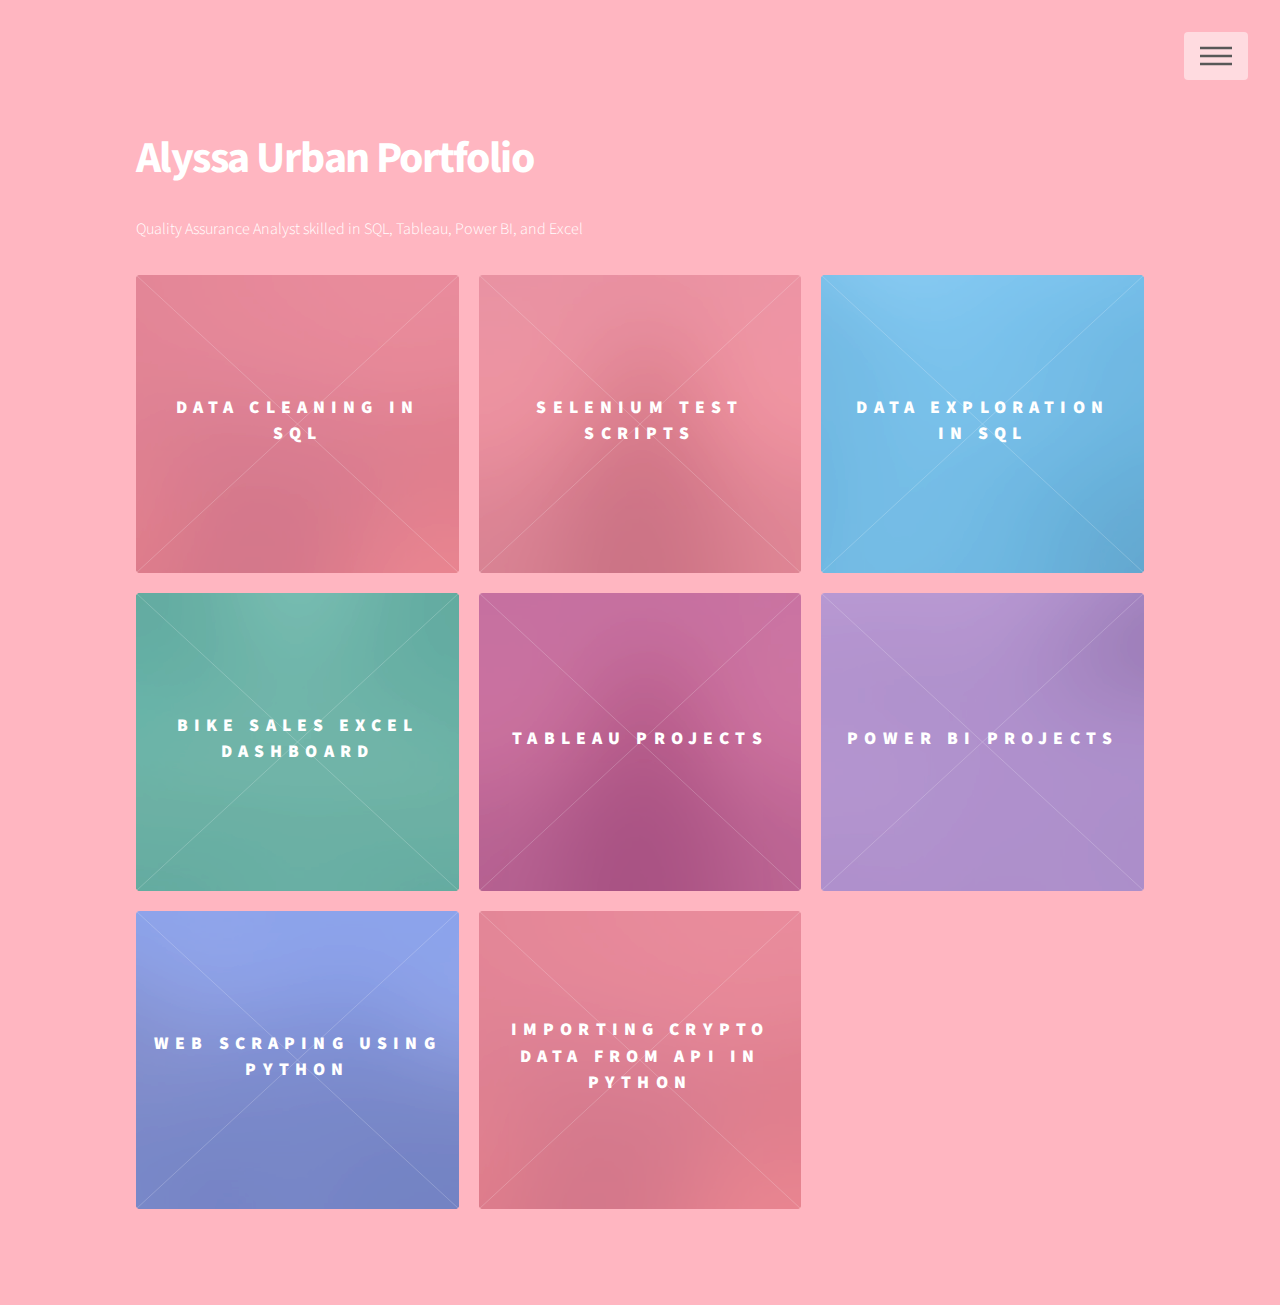
<file: index.html>
<!DOCTYPE HTML>
<!--
	Phantom by HTML5 UP
	html5up.net | @ajlkn
	Free for personal and commercial use under the CCA 3.0 license (html5up.net/license)
-->
<html>
	<head>
		<title>Alyssa Urban Portfolio</title>
		<meta charset="utf-8" />
		<meta name="viewport" content="width=device-width, initial-scale=1, user-scalable=no" />
		<link rel="stylesheet" href="assets/css/main.css" />
		<noscript><link rel="stylesheet" href="assets/css/noscript.css" /></noscript>
	</head>
	<body class="is-preload">
		<!-- Wrapper -->
			<div id="wrapper">

				<!-- Header -->
					<header id="header">
						<div class="inner">

														<!-- Nav -->
								<nav>
									<ul>
										<li><a href="#menu">Menu</a></li>
									</ul>
								</nav>

						</div>
					</header>

				<!-- Menu -->
					<nav id="menu">
						<h2>Contact Information</h2>
						<ul>
							<li><a href="mailto:alyssa.m.urban@gmail.com">Email</a></li>
							<li><a href="https://www.linkedin.com/in/alyssa-urban-4a9424186">Linked In</a></li>
							<li><a href="https://github.com/alyssamurban/PortfolioProjects">GitHub</a></li>
						
						</ul>
					</nav>

				<!-- Main -->
					<div id="main">
						<div class="inner">
							<header>
								<h1>Alyssa Urban Portfolio </h1>
								<p>Quality Assurance Analyst skilled in SQL, Tableau, Power BI, and Excel</p>
								
							</header>
							<section class="tiles">
								<article class="style1">
									<span class="image">
										<img src="images/pic01.jpg" alt="" />
									</span>
									<a href="https://github.com/alyssamurban/PortfolioProjects/blob/b73aefbf54f5224f5cce2f1a71831f5bcf1c9894/Nashville%20Housing%20Data%20Cleaning%20Project.sql">
										<h2>Data Cleaning in SQL</h2>
										<div class="content">
											<p>In this project, I took raw housing data and transformed it in SQL Server to make it easier to analyze and transform.</p>
										</div>
									</a>
								</article>
								<article class="style1">
									<span class="image">
										<img src="images/pic04.jpg" alt="" />
									</span>
									<a href="https://github.com/alyssamurban/PortfolioProjects/blob/main/Selenium%20Test%20Scripts.side">
										<h2>Selenium Test Scripts</h2>
										<div class="content">
											<p>Selenium test scripts I created during continuing education.</p>
										</div>
									</a>
								</article>
								<article class="style2">
									<span class="image">
										<img src="images/pic02.jpg" alt="" />
									</span>
									<a href="https://github.com/alyssamurban/PortfolioProjects/blob/b73aefbf54f5224f5cce2f1a71831f5bcf1c9894/COVID%20Portfolio%20Project.sql">
										<h2>Data Exploration in SQL</h2>
										<div class="content">
											<p>In this project, I used SQL Server to explore recent global COVID-19 data.</p>
										</div>
									</a>
								</article>
								<article class="style3">
									<span class="image">
										<img src="images/pic03.jpg" alt="" />
									</span>
									<a href="https://1drv.ms/x/s!AlvKjTsequ6PhgR9QebpCPfenksT?e=PnR3JG">
										<h2>Bike Sales Excel Dashboard</h2>
										<div class="content">
											<p>For this project, I used global bicycle sales data to create an Excel dashboard.</p>
										</div>
									</a>
								</article>
								<article class="style4">
									<span class="image">
										<img src="images/pic04.jpg" alt="" />
									</span>
									<a href="https://public.tableau.com/app/profile/alyssa.urban">
										<h2>Tableau Projects</h2>
										<div class="content">
											<p>Tableau visualizations I have completed.</p>
										</div>
									</a>
								</article>
									<article class="style5">
									<span class="image">
										<img src="images/pic05.jpg" alt="" />
									</span>
									<a href="https://1drv.ms/f/s!AlvKjTsequ6Phhv1tRngd2QN1vIJ?e=9JTGy3">
										<h2>Power BI Projects</h2>
										<div class="content">
											<p>Power BI Projects</p>
										</div>
									</a>
								</article>
									</article>
								<article class="style6">
									<span class="image">
										<img src="images/pic06.jpg" alt="" />
									</span>
									<a href="https://github.com/alyssamurban/PortfolioProjects/blob/b9e9f73607f4b6028de488e60150308a20e96a12/Scraping%20Data%20from%20a%20Real%20Website%20%2B%20Pandas.ipynb">
										<h2>Web Scraping Using Python</h2>
										<div class="content">
											<p>In this project, I used python to scrape a Wikipedia page for data and created a table.</p>
										</div>
									</a>
								</article>
								<article class="style1">
									<span class="image">
										<img src="images/pic01.jpg" alt="" />
									</span>
									<a href="https://github.com/alyssamurban/PortfolioProjects/blob/896f5f2c4ccd8d07015e0b6713bc2110f319557c/Python%20-%20Importing%20Data%20from%20API.ipynb">
										<h2>Importing Crypto Data from API in Python</h2>
										<div class="content">
											<p>In this project, I used python to import data from an API and then formatted data and created visualizations.</p>
										</div>
									</a>
								</article>
							
				<!-- Footer -->
					<footer>
						<title>Contact Information</title>
						<meta charset="utf-8" />
						<meta name="viewport" content="width=device-width, initial-scale=1, user-scalable=no" />
						<link rel="stylesheet" href="assets/css/main.css" />
						<noscript><link rel="stylesheet" href="assets/css/noscript.css" /></noscript>
							
					</footer>

			

		<!-- Scripts -->
			<script src="assets/js/jquery.min.js"></script>
			<script src="assets/js/browser.min.js"></script>
			<script src="assets/js/breakpoints.min.js"></script>
			<script src="assets/js/util.js"></script>
			<script src="assets/js/main.js"></script>

	</body>
</html>
</file>
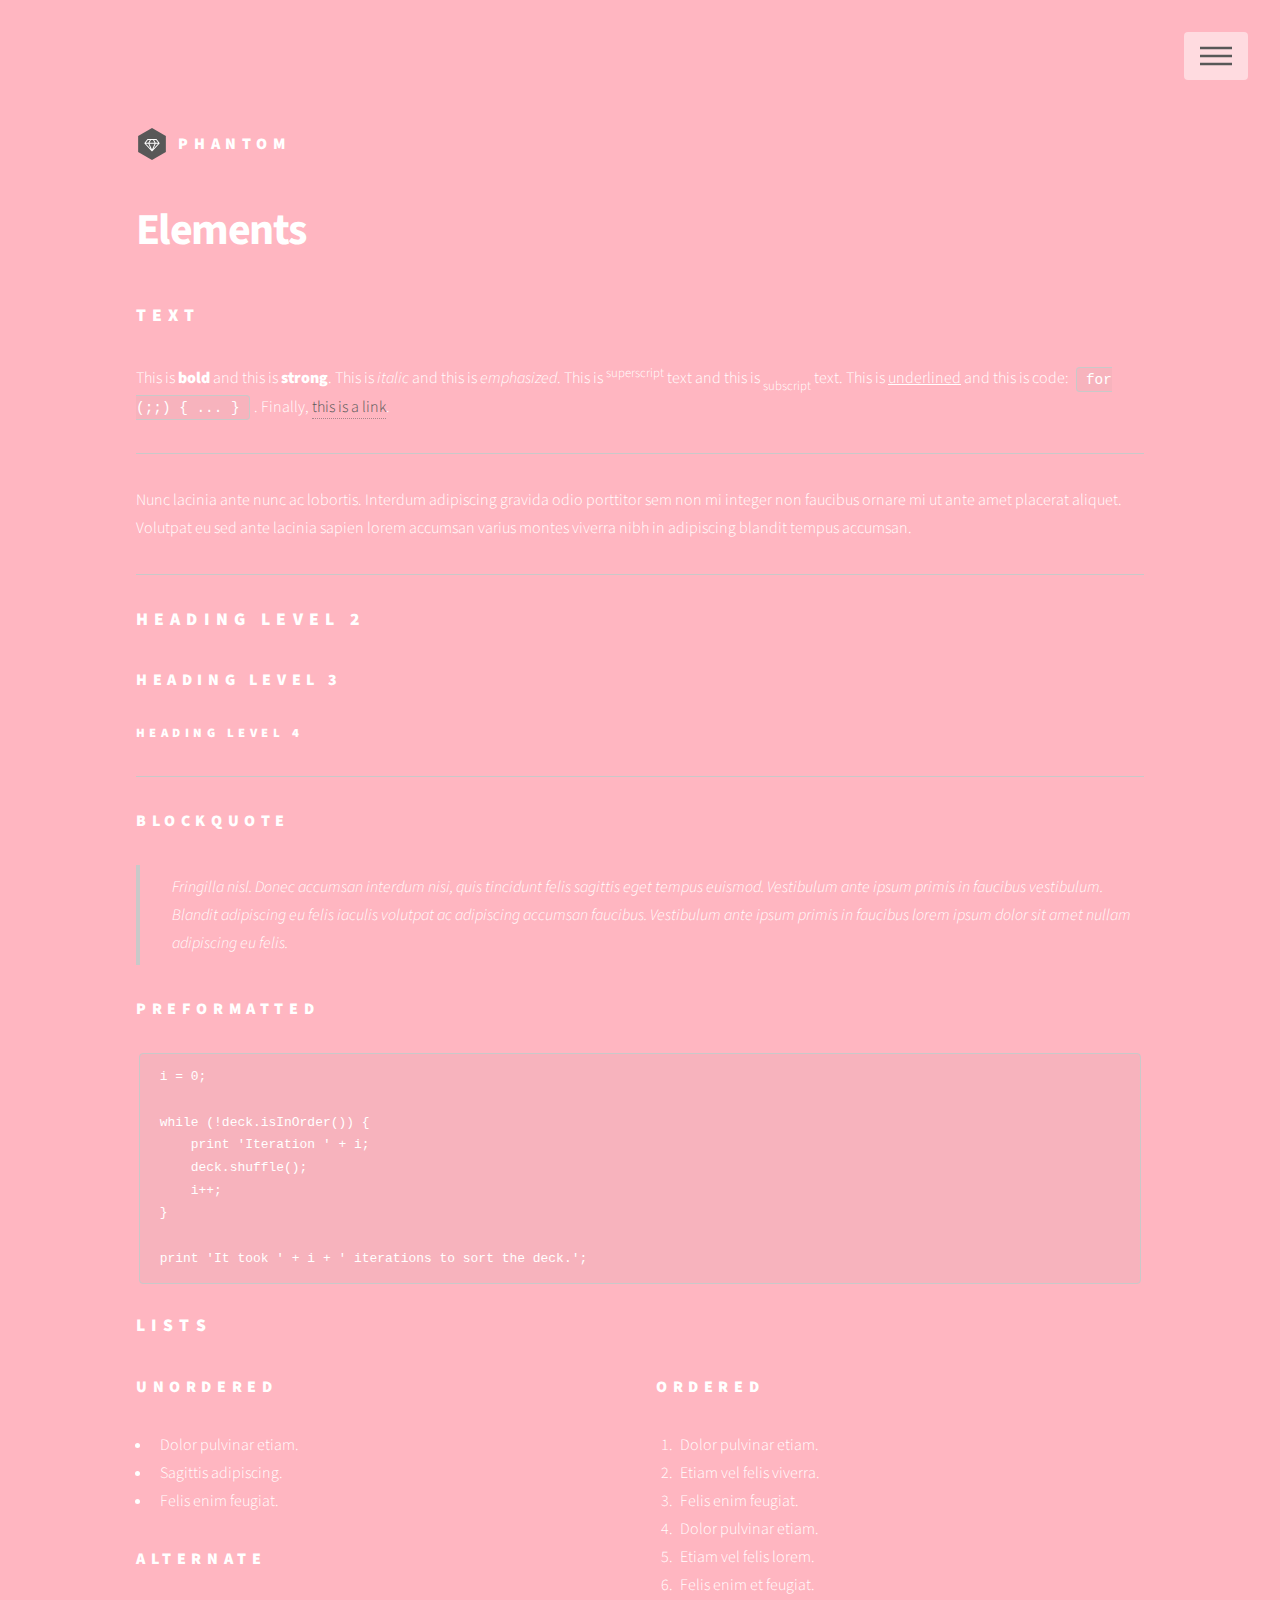
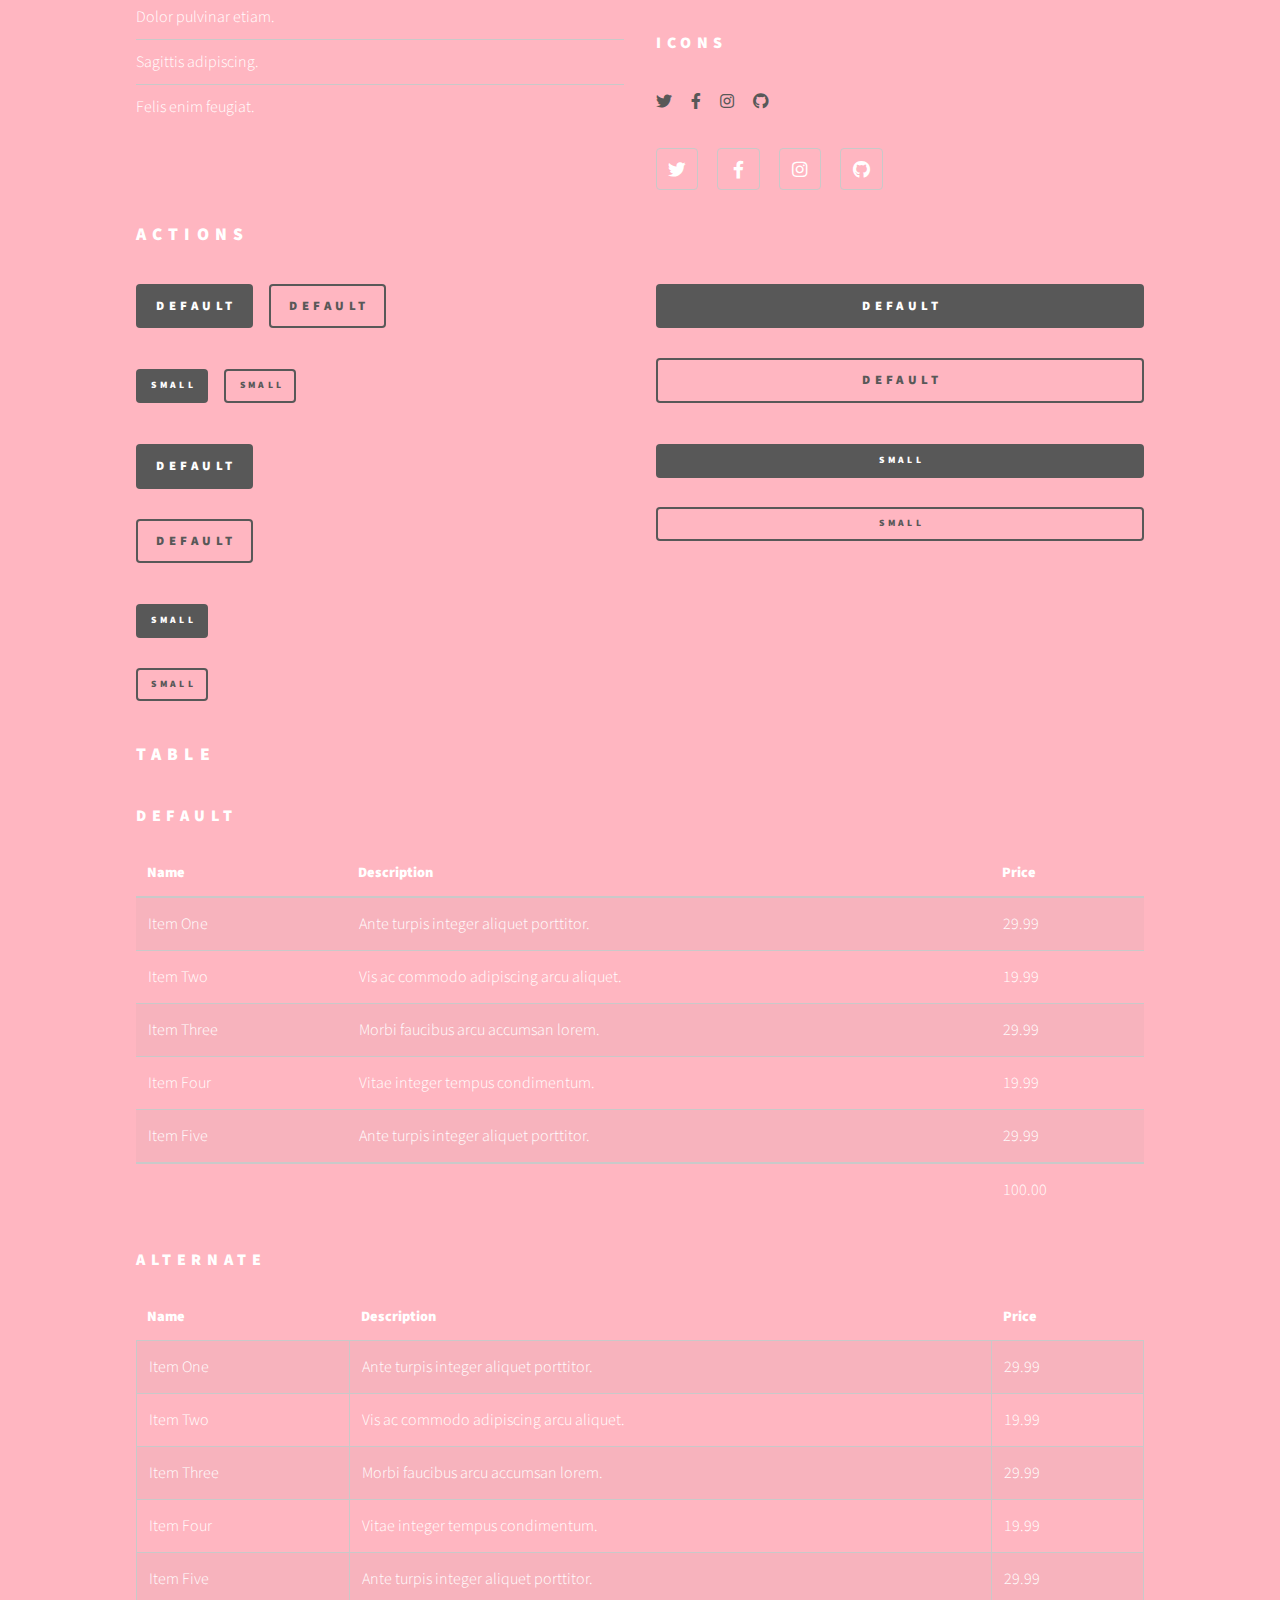
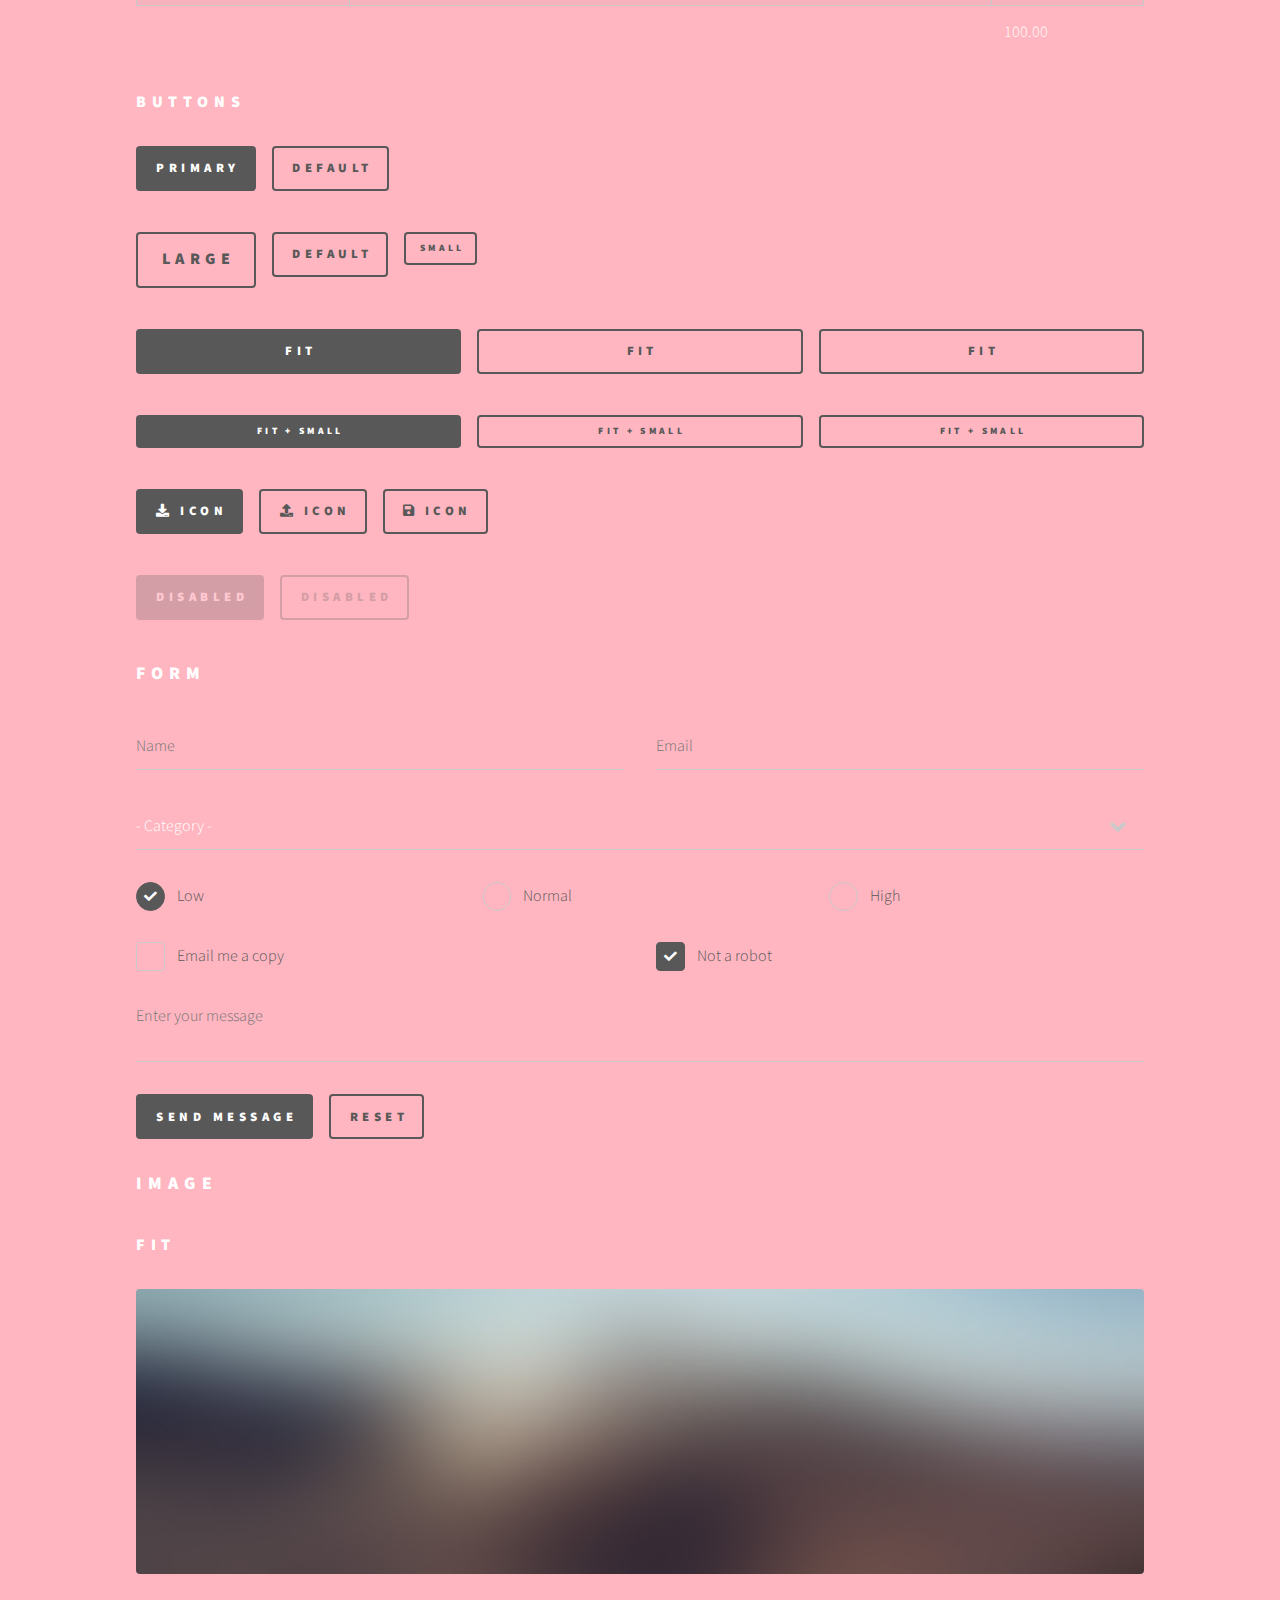
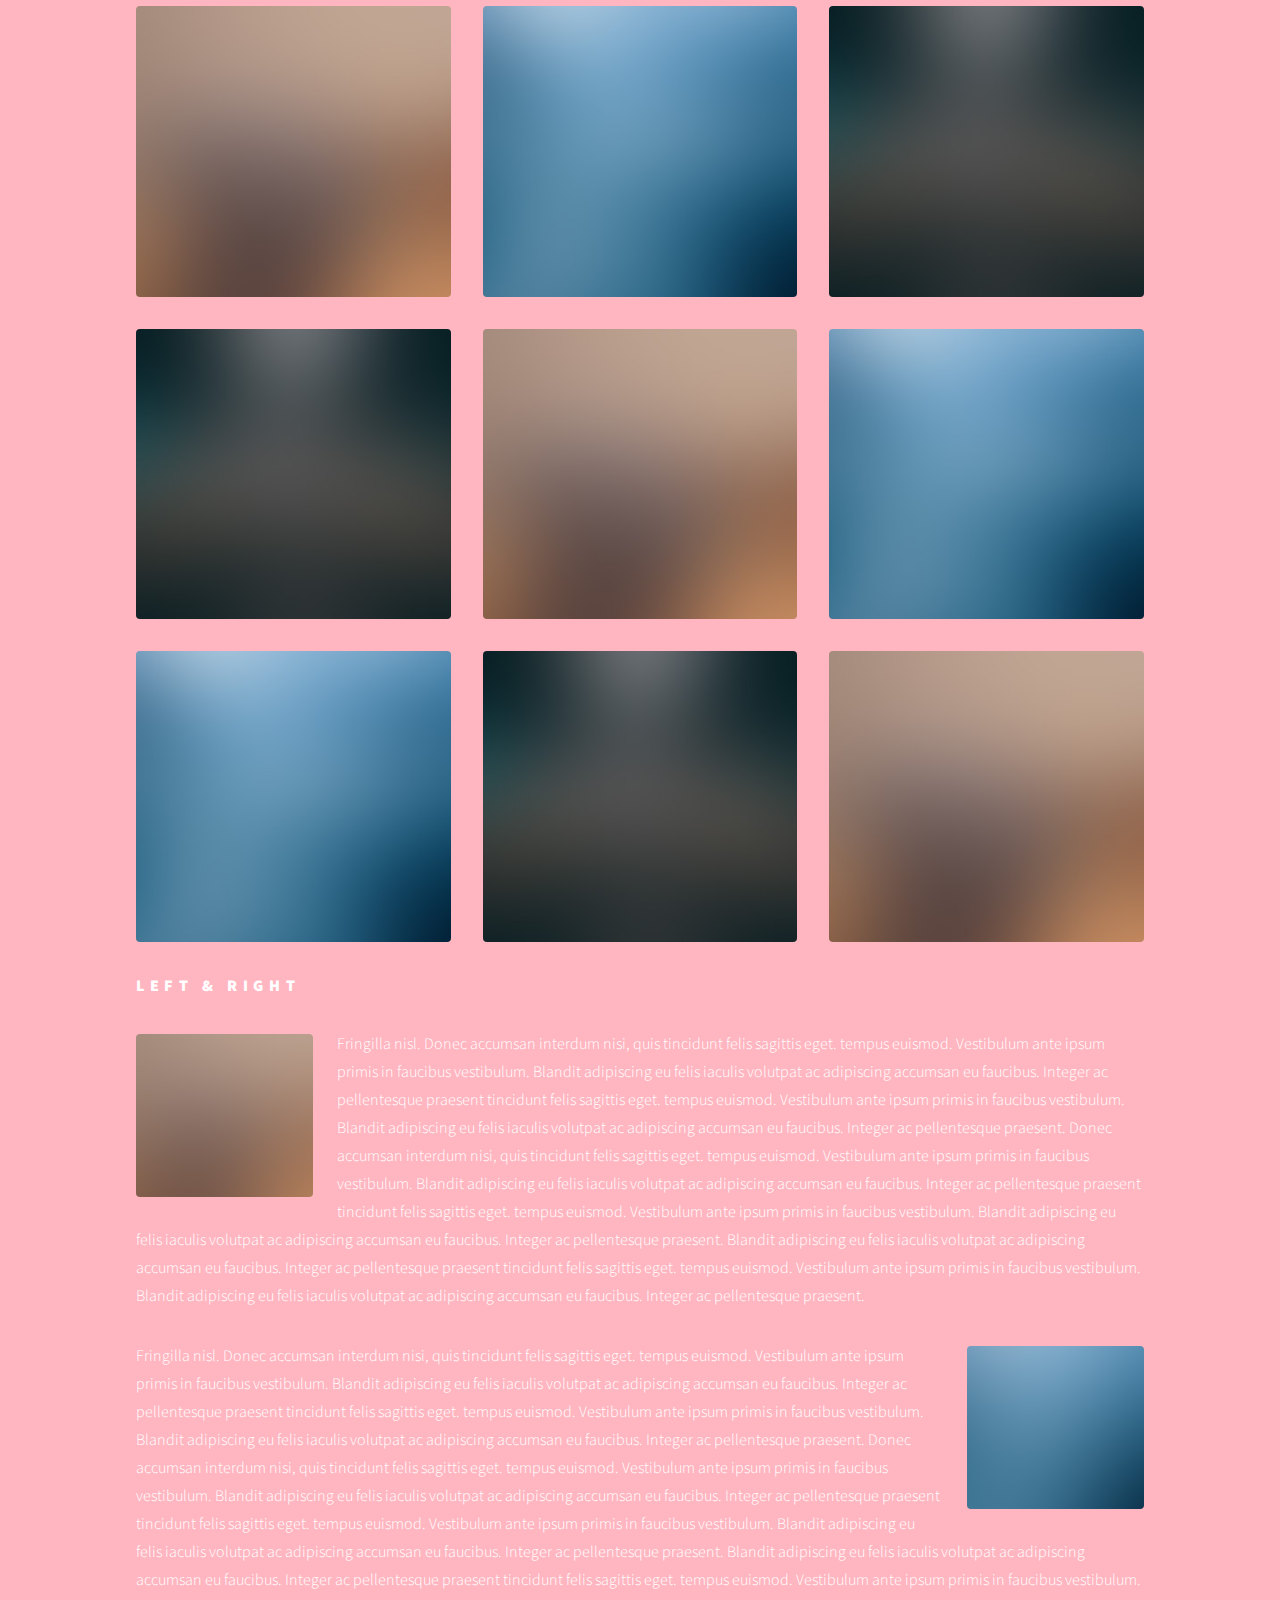
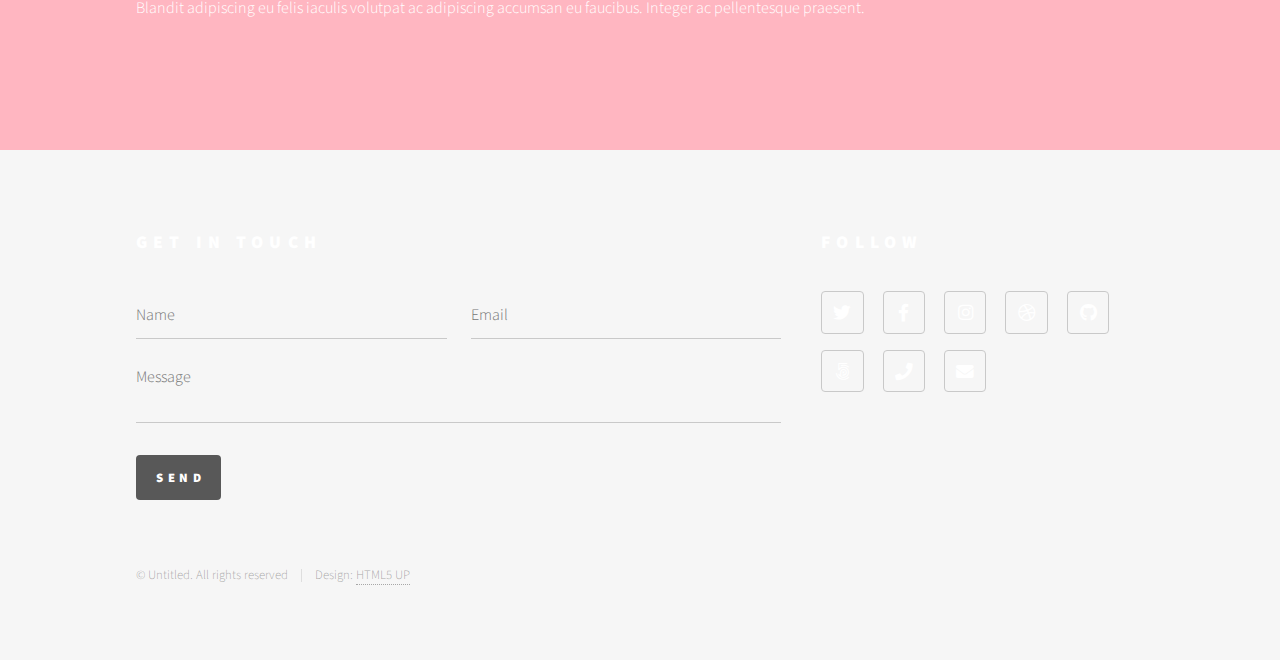
<file: elements.html>
<!DOCTYPE HTML>
<!--
	Phantom by HTML5 UP
	html5up.net | @ajlkn
	Free for personal and commercial use under the CCA 3.0 license (html5up.net/license)
-->
<html>
	<head>
		<title>Elements - Phantom by HTML5 UP</title>
		<meta charset="utf-8" />
		<meta name="viewport" content="width=device-width, initial-scale=1, user-scalable=no" />
		<link rel="stylesheet" href="assets/css/main.css" />
		<noscript><link rel="stylesheet" href="assets/css/noscript.css" /></noscript>
	</head>
	<body class="is-preload">
		<!-- Wrapper -->
			<div id="wrapper">

				<!-- Header -->
					<header id="header">
						<div class="inner">

							<!-- Logo -->
								<a href="index.html" class="logo">
									<span class="symbol"><img src="images/logo.svg" alt="" /></span><span class="title">Phantom</span>
								</a>

							<!-- Nav -->
								<nav>
									<ul>
										<li><a href="#menu">Menu</a></li>
									</ul>
								</nav>

						</div>
					</header>

				<!-- Menu -->
					<nav id="menu">
						<h2>Menu</h2>
						<ul>
							<li><a href="index.html">Home</a></li>
							<li><a href="generic.html">Ipsum veroeros</a></li>
							<li><a href="generic.html">Tempus etiam</a></li>
							<li><a href="generic.html">Consequat dolor</a></li>
							<li><a href="elements.html">Elements</a></li>
						</ul>
					</nav>

				<!-- Main -->
					<div id="main">
						<div class="inner">
							<h1>Elements</h1>

							<!-- Text -->
								<section>
									<h2>Text</h2>
									<p>This is <b>bold</b> and this is <strong>strong</strong>. This is <i>italic</i> and this is <em>emphasized</em>.
									This is <sup>superscript</sup> text and this is <sub>subscript</sub> text.
									This is <u>underlined</u> and this is code: <code>for (;;) { ... }</code>. Finally, <a href="#">this is a link</a>.</p>
									<hr />
									<p>Nunc lacinia ante nunc ac lobortis. Interdum adipiscing gravida odio porttitor sem non mi integer non faucibus ornare mi ut ante amet placerat aliquet. Volutpat eu sed ante lacinia sapien lorem accumsan varius montes viverra nibh in adipiscing blandit tempus accumsan.</p>
									<hr />
									<h2>Heading Level 2</h2>
									<h3>Heading Level 3</h3>
									<h4>Heading Level 4</h4>
									<hr />
									<h3>Blockquote</h3>
									<blockquote>Fringilla nisl. Donec accumsan interdum nisi, quis tincidunt felis sagittis eget tempus euismod. Vestibulum ante ipsum primis in faucibus vestibulum. Blandit adipiscing eu felis iaculis volutpat ac adipiscing accumsan faucibus. Vestibulum ante ipsum primis in faucibus lorem ipsum dolor sit amet nullam adipiscing eu felis.</blockquote>
									<h3>Preformatted</h3>
									<pre><code>i = 0;

while (!deck.isInOrder()) {
    print 'Iteration ' + i;
    deck.shuffle();
    i++;
}

print 'It took ' + i + ' iterations to sort the deck.';</code></pre>
								</section>

							<!-- Lists -->
								<section>
									<h2>Lists</h2>
									<div class="row">
										<div class="col-6 col-12-medium">
											<h3>Unordered</h3>
											<ul>
												<li>Dolor pulvinar etiam.</li>
												<li>Sagittis adipiscing.</li>
												<li>Felis enim feugiat.</li>
											</ul>
											<h3>Alternate</h3>
											<ul class="alt">
												<li>Dolor pulvinar etiam.</li>
												<li>Sagittis adipiscing.</li>
												<li>Felis enim feugiat.</li>
											</ul>
										</div>
										<div class="col-6 col-12-medium">
											<h3>Ordered</h3>
											<ol>
												<li>Dolor pulvinar etiam.</li>
												<li>Etiam vel felis viverra.</li>
												<li>Felis enim feugiat.</li>
												<li>Dolor pulvinar etiam.</li>
												<li>Etiam vel felis lorem.</li>
												<li>Felis enim et feugiat.</li>
											</ol>
											<h3>Icons</h3>
											<ul class="icons">
												<li><a href="#" class="icon brands style1 fa-twitter"><span class="label">Twitter</span></a></li>
												<li><a href="#" class="icon brands style1 fa-facebook-f"><span class="label">Facebook</span></a></li>
												<li><a href="#" class="icon brands style1 fa-instagram"><span class="label">Instagram</span></a></li>
												<li><a href="#" class="icon brands style1 fa-github"><span class="label">Github</span></a></li>
											</ul>
											<ul class="icons">
												<li><a href="#" class="icon brands style2 fa-twitter"><span class="label">Twitter</span></a></li>
												<li><a href="#" class="icon brands style2 fa-facebook-f"><span class="label">Facebook</span></a></li>
												<li><a href="#" class="icon brands style2 fa-instagram"><span class="label">Instagram</span></a></li>
												<li><a href="#" class="icon brands style2 fa-github"><span class="label">Github</span></a></li>
											</ul>
										</div>
									</div>
									<h2>Actions</h2>
									<div class="row">
										<div class="col-6 col-12-medium">
											<ul class="actions">
												<li><a href="#" class="button primary">Default</a></li>
												<li><a href="#" class="button">Default</a></li>
											</ul>
											<ul class="actions small">
												<li><a href="#" class="button primary small">Small</a></li>
												<li><a href="#" class="button small">Small</a></li>
											</ul>
											<ul class="actions stacked">
												<li><a href="#" class="button primary">Default</a></li>
												<li><a href="#" class="button">Default</a></li>
											</ul>
											<ul class="actions stacked">
												<li><a href="#" class="button primary small">Small</a></li>
												<li><a href="#" class="button small">Small</a></li>
											</ul>
										</div>
										<div class="col-6 col-12-medium">
											<ul class="actions stacked">
												<li><a href="#" class="button primary fit">Default</a></li>
												<li><a href="#" class="button fit">Default</a></li>
											</ul>
											<ul class="actions stacked">
												<li><a href="#" class="button primary small fit">Small</a></li>
												<li><a href="#" class="button small fit">Small</a></li>
											</ul>
										</div>
									</div>
								</section>

							<!-- Table -->
								<section>
									<h2>Table</h2>
									<h3>Default</h3>
									<div class="table-wrapper">
										<table>
											<thead>
												<tr>
													<th>Name</th>
													<th>Description</th>
													<th>Price</th>
												</tr>
											</thead>
											<tbody>
												<tr>
													<td>Item One</td>
													<td>Ante turpis integer aliquet porttitor.</td>
													<td>29.99</td>
												</tr>
												<tr>
													<td>Item Two</td>
													<td>Vis ac commodo adipiscing arcu aliquet.</td>
													<td>19.99</td>
												</tr>
												<tr>
													<td>Item Three</td>
													<td> Morbi faucibus arcu accumsan lorem.</td>
													<td>29.99</td>
												</tr>
												<tr>
													<td>Item Four</td>
													<td>Vitae integer tempus condimentum.</td>
													<td>19.99</td>
												</tr>
												<tr>
													<td>Item Five</td>
													<td>Ante turpis integer aliquet porttitor.</td>
													<td>29.99</td>
												</tr>
											</tbody>
											<tfoot>
												<tr>
													<td colspan="2"></td>
													<td>100.00</td>
												</tr>
											</tfoot>
										</table>
									</div>

									<h3>Alternate</h3>
									<div class="table-wrapper">
										<table class="alt">
											<thead>
												<tr>
													<th>Name</th>
													<th>Description</th>
													<th>Price</th>
												</tr>
											</thead>
											<tbody>
												<tr>
													<td>Item One</td>
													<td>Ante turpis integer aliquet porttitor.</td>
													<td>29.99</td>
												</tr>
												<tr>
													<td>Item Two</td>
													<td>Vis ac commodo adipiscing arcu aliquet.</td>
													<td>19.99</td>
												</tr>
												<tr>
													<td>Item Three</td>
													<td> Morbi faucibus arcu accumsan lorem.</td>
													<td>29.99</td>
												</tr>
												<tr>
													<td>Item Four</td>
													<td>Vitae integer tempus condimentum.</td>
													<td>19.99</td>
												</tr>
												<tr>
													<td>Item Five</td>
													<td>Ante turpis integer aliquet porttitor.</td>
													<td>29.99</td>
												</tr>
											</tbody>
											<tfoot>
												<tr>
													<td colspan="2"></td>
													<td>100.00</td>
												</tr>
											</tfoot>
										</table>
									</div>
								</section>

							<!-- Buttons -->
								<section>
									<h3>Buttons</h3>
									<ul class="actions">
										<li><a href="#" class="button primary">Primary</a></li>
										<li><a href="#" class="button">Default</a></li>
									</ul>
									<ul class="actions">
										<li><a href="#" class="button large">Large</a></li>
										<li><a href="#" class="button">Default</a></li>
										<li><a href="#" class="button small">Small</a></li>
									</ul>
									<ul class="actions fit">
										<li><a href="#" class="button primary fit">Fit</a></li>
										<li><a href="#" class="button fit">Fit</a></li>
										<li><a href="#" class="button fit">Fit</a></li>
									</ul>
									<ul class="actions fit small">
										<li><a href="#" class="button primary fit small">Fit + Small</a></li>
										<li><a href="#" class="button fit small">Fit + Small</a></li>
										<li><a href="#" class="button fit small">Fit + Small</a></li>
									</ul>
									<ul class="actions">
										<li><a href="#" class="button primary icon solid fa-download">Icon</a></li>
										<li><a href="#" class="button icon solid fa-upload">Icon</a></li>
										<li><a href="#" class="button icon solid fa-save">Icon</a></li>
									</ul>
									<ul class="actions">
										<li><span class="button primary disabled">Disabled</span></li>
										<li><span class="button disabled">Disabled</span></li>
									</ul>
								</section>

							<!-- Form -->
								<section>
									<h2>Form</h2>
									<form method="post" action="#">
										<div class="row gtr-uniform">
											<div class="col-6 col-12-xsmall">
												<input type="text" name="demo-name" id="demo-name" value="" placeholder="Name" />
											</div>
											<div class="col-6 col-12-xsmall">
												<input type="email" name="demo-email" id="demo-email" value="" placeholder="Email" />
											</div>
											<div class="col-12">
												<select name="demo-category" id="demo-category">
													<option value="">- Category -</option>
													<option value="1">Manufacturing</option>
													<option value="1">Shipping</option>
													<option value="1">Administration</option>
													<option value="1">Human Resources</option>
												</select>
											</div>
											<div class="col-4 col-12-small">
												<input type="radio" id="demo-priority-low" name="demo-priority" checked>
												<label for="demo-priority-low">Low</label>
											</div>
											<div class="col-4 col-12-small">
												<input type="radio" id="demo-priority-normal" name="demo-priority">
												<label for="demo-priority-normal">Normal</label>
											</div>
											<div class="col-4 col-12-small">
												<input type="radio" id="demo-priority-high" name="demo-priority">
												<label for="demo-priority-high">High</label>
											</div>
											<div class="col-6 col-12-small">
												<input type="checkbox" id="demo-copy" name="demo-copy">
												<label for="demo-copy">Email me a copy</label>
											</div>
											<div class="col-6 col-12-small">
												<input type="checkbox" id="demo-human" name="demo-human" checked>
												<label for="demo-human">Not a robot</label>
											</div>
											<div class="col-12">
												<textarea name="demo-message" id="demo-message" placeholder="Enter your message" rows="6"></textarea>
											</div>
											<div class="col-12">
												<ul class="actions">
													<li><input type="submit" value="Send Message" class="primary" /></li>
													<li><input type="reset" value="Reset" /></li>
												</ul>
											</div>
										</div>
									</form>
								</section>

							<!-- Image -->
								<section>
									<h2>Image</h2>
									<h3>Fit</h3>
									<div class="box alt">
										<div class="row gtr-uniform">
											<div class="col-12"><span class="image fit"><img src="images/pic13.jpg" alt="" /></span></div>
											<div class="col-4"><span class="image fit"><img src="images/pic01.jpg" alt="" /></span></div>
											<div class="col-4"><span class="image fit"><img src="images/pic02.jpg" alt="" /></span></div>
											<div class="col-4"><span class="image fit"><img src="images/pic03.jpg" alt="" /></span></div>
											<div class="col-4"><span class="image fit"><img src="images/pic03.jpg" alt="" /></span></div>
											<div class="col-4"><span class="image fit"><img src="images/pic01.jpg" alt="" /></span></div>
											<div class="col-4"><span class="image fit"><img src="images/pic02.jpg" alt="" /></span></div>
											<div class="col-4"><span class="image fit"><img src="images/pic02.jpg" alt="" /></span></div>
											<div class="col-4"><span class="image fit"><img src="images/pic03.jpg" alt="" /></span></div>
											<div class="col-4"><span class="image fit"><img src="images/pic01.jpg" alt="" /></span></div>
										</div>
									</div>
									<h3>Left &amp; Right</h3>
									<p><span class="image left"><img src="images/pic14.jpg" alt="" /></span>Fringilla nisl. Donec accumsan interdum nisi, quis tincidunt felis sagittis eget. tempus euismod. Vestibulum ante ipsum primis in faucibus vestibulum. Blandit adipiscing eu felis iaculis volutpat ac adipiscing accumsan eu faucibus. Integer ac pellentesque praesent tincidunt felis sagittis eget. tempus euismod. Vestibulum ante ipsum primis in faucibus vestibulum. Blandit adipiscing eu felis iaculis volutpat ac adipiscing accumsan eu faucibus. Integer ac pellentesque praesent. Donec accumsan interdum nisi, quis tincidunt felis sagittis eget. tempus euismod. Vestibulum ante ipsum primis in faucibus vestibulum. Blandit adipiscing eu felis iaculis volutpat ac adipiscing accumsan eu faucibus. Integer ac pellentesque praesent tincidunt felis sagittis eget. tempus euismod. Vestibulum ante ipsum primis in faucibus vestibulum. Blandit adipiscing eu felis iaculis volutpat ac adipiscing accumsan eu faucibus. Integer ac pellentesque praesent. Blandit adipiscing eu felis iaculis volutpat ac adipiscing accumsan eu faucibus. Integer ac pellentesque praesent tincidunt felis sagittis eget. tempus euismod. Vestibulum ante ipsum primis in faucibus vestibulum. Blandit adipiscing eu felis iaculis volutpat ac adipiscing accumsan eu faucibus. Integer ac pellentesque praesent.</p>
									<p><span class="image right"><img src="images/pic15.jpg" alt="" /></span>Fringilla nisl. Donec accumsan interdum nisi, quis tincidunt felis sagittis eget. tempus euismod. Vestibulum ante ipsum primis in faucibus vestibulum. Blandit adipiscing eu felis iaculis volutpat ac adipiscing accumsan eu faucibus. Integer ac pellentesque praesent tincidunt felis sagittis eget. tempus euismod. Vestibulum ante ipsum primis in faucibus vestibulum. Blandit adipiscing eu felis iaculis volutpat ac adipiscing accumsan eu faucibus. Integer ac pellentesque praesent. Donec accumsan interdum nisi, quis tincidunt felis sagittis eget. tempus euismod. Vestibulum ante ipsum primis in faucibus vestibulum. Blandit adipiscing eu felis iaculis volutpat ac adipiscing accumsan eu faucibus. Integer ac pellentesque praesent tincidunt felis sagittis eget. tempus euismod. Vestibulum ante ipsum primis in faucibus vestibulum. Blandit adipiscing eu felis iaculis volutpat ac adipiscing accumsan eu faucibus. Integer ac pellentesque praesent. Blandit adipiscing eu felis iaculis volutpat ac adipiscing accumsan eu faucibus. Integer ac pellentesque praesent tincidunt felis sagittis eget. tempus euismod. Vestibulum ante ipsum primis in faucibus vestibulum. Blandit adipiscing eu felis iaculis volutpat ac adipiscing accumsan eu faucibus. Integer ac pellentesque praesent.</p>
								</section>

						</div>
					</div>

				<!-- Footer -->
					<footer id="footer">
						<div class="inner">
							<section>
								<h2>Get in touch</h2>
								<form method="post" action="#">
									<div class="fields">
										<div class="field half">
											<input type="text" name="name" id="name" placeholder="Name" />
										</div>
										<div class="field half">
											<input type="email" name="email" id="email" placeholder="Email" />
										</div>
										<div class="field">
											<textarea name="message" id="message" placeholder="Message"></textarea>
										</div>
									</div>
									<ul class="actions">
										<li><input type="submit" value="Send" class="primary" /></li>
									</ul>
								</form>
							</section>
							<section>
								<h2>Follow</h2>
								<ul class="icons">
									<li><a href="#" class="icon brands style2 fa-twitter"><span class="label">Twitter</span></a></li>
									<li><a href="#" class="icon brands style2 fa-facebook-f"><span class="label">Facebook</span></a></li>
									<li><a href="#" class="icon brands style2 fa-instagram"><span class="label">Instagram</span></a></li>
									<li><a href="#" class="icon brands style2 fa-dribbble"><span class="label">Dribbble</span></a></li>
									<li><a href="#" class="icon brands style2 fa-github"><span class="label">GitHub</span></a></li>
									<li><a href="#" class="icon brands style2 fa-500px"><span class="label">500px</span></a></li>
									<li><a href="#" class="icon solid style2 fa-phone"><span class="label">Phone</span></a></li>
									<li><a href="#" class="icon solid style2 fa-envelope"><span class="label">Email</span></a></li>
								</ul>
							</section>
							<ul class="copyright">
								<li>&copy; Untitled. All rights reserved</li><li>Design: <a href="http://html5up.net">HTML5 UP</a></li>
							</ul>
						</div>
					</footer>

			</div>

		<!-- Scripts -->
			<script src="assets/js/jquery.min.js"></script>
			<script src="assets/js/browser.min.js"></script>
			<script src="assets/js/breakpoints.min.js"></script>
			<script src="assets/js/util.js"></script>
			<script src="assets/js/main.js"></script>

	</body>
</html>
</file>
<file: assets/css/noscript.css>
/*
	Phantom by HTML5 UP
	html5up.net | @ajlkn
	Free for personal and commercial use under the CCA 3.0 license (html5up.net/license)
*/

/* Tiles */

	body.is-preload .tiles article {
		-moz-transform: none;
		-webkit-transform: none;
		-ms-transform: none;
		transform: none;
		opacity: 1;
	}
</file>
<file: assets/css/main.css>
@import url(fontawesome-all.min.css);
@import url("https://fonts.googleapis.com/css?family=Source+Sans+Pro:300,700,900");

/*
	Phantom by HTML5 UP
	html5up.net | @ajlkn
	Free for personal and commercial use under the CCA 3.0 license (html5up.net/license)
*/

html, body, div, span, applet, object,
iframe, h1, h2, h3, h4, h5, h6, p, blockquote,
pre, a, abbr, acronym, address, big, cite,
code, del, dfn, em, img, ins, kbd, q, s, samp,
small, strike, strong, sub, sup, tt, var, b,
u, i, center, dl, dt, dd, ol, ul, li, fieldset,
form, label, legend, table, caption, tbody,
tfoot, thead, tr, th, td, article, aside,
canvas, details, embed, figure, figcaption,
footer, header, hgroup, menu, nav, output, ruby,
section, summary, time, mark, audio, video {
	margin: 0;
	padding: 0;
	border: 0;
	font-size: 100%;
	font: inherit;
	vertical-align: baseline;}

article, aside, details, figcaption, figure,
footer, header, hgroup, menu, nav, section {
	display: block;}

body {
	line-height: 1;
}

ol, ul {
	list-style: none;
}

blockquote, q {
	quotes: none;
}

	blockquote:before, blockquote:after, q:before, q:after {
		content: '';
		content: none;
	}

table {
	border-collapse: collapse;
	border-spacing: 0;
}

body {
	-webkit-text-size-adjust: none;
}

mark {
	background-color: transparent;
	color: inherit;
}

input::-moz-focus-inner {
	border: 0;
	padding: 0;
}

input, select, textarea {
	-moz-appearance: none;
	-webkit-appearance: none;
	-ms-appearance: none;
	appearance: none;
}

/* Basic */

	@-ms-viewport {
		width: device-width;
	}

	body {
		-ms-overflow-style: scrollbar;
	}

	@media screen and (max-width: 480px) {

		html, body {
			min-width: 320px;
		}

	}

	html {
		box-sizing: border-box;
	}

	*, *:before, *:after {
		box-sizing: inherit;
	}

	body {
		background: #ffb6c1;
	}

		body.is-preload *, body.is-preload *:before, body.is-preload *:after {
			-moz-animation: none !important;
			-webkit-animation: none !important;
			-ms-animation: none !important;
			animation: none !important;
			-moz-transition: none !important;
			-webkit-transition: none !important;
			-ms-transition: none !important;
			transition: none !important;
		}

/* Type */

	body, input, select, textarea {
		color: #ffffff;
		font-family: "Source Sans Pro", Helvetica, sans-serif;
		font-size: 16pt;
		font-weight: 300;
		line-height: 1.75;
	}

		@media screen and (max-width: 1680px) {

			body, input, select, textarea {
				font-size: 14pt;
			}

		}

		@media screen and (max-width: 1280px) {

			body, input, select, textarea {
				font-size: 12pt;
			}

		}

	a {
		-moz-transition: border-bottom-color 0.2s ease, color 0.2s ease;
		-webkit-transition: border-bottom-color 0.2s ease, color 0.2s ease;
		-ms-transition: border-bottom-color 0.2s ease, color 0.2s ease;
		transition: border-bottom-color 0.2s ease, color 0.2s ease;
		text-decoration: none;
		color: #585858;
		border-bottom: dotted 1px rgba(88, 88, 88, 0.5);
	}

		a:hover {
			border-bottom-color: transparent;
			color: #f2849e !important;
		}

	strong, b {
		font-weight: 900;
	}

	em, i {
		font-style: italic;
	}

	p {
		margin: 0 0 2em 0;
	}

	h1 {
		font-size: 2.75em;
		font-weight: 700;
		line-height: 1.3;
		margin: 0 0 1em 0;
		letter-spacing: -0.035em;
	}

		h1 a {
			color: inherit;
		}

		@media screen and (max-width: 736px) {

			h1 {
				font-size: 2em;
				margin: 0 0 1em 0;
			}

		}

		@media screen and (max-width: 360px) {

			h1 {
				font-size: 1.75em;
			}

		}

	h2, h3, h4, h5, h6 {
		font-weight: 900;
		line-height: 1.5;
		margin: 0 0 2em 0;
		text-transform: uppercase;
		letter-spacing: 0.35em;
	}

		h2 a, h3 a, h4 a, h5 a, h6 a {
			color: inherit;
		}

	h2 {
		font-size: 1.1em;
	}

	h3 {
		font-size: 1em;
	}

	h4 {
		font-size: 0.8em;
	}

	h5 {
		font-size: 0.8em;
	}

	h6 {
		font-size: 0.8em;
	}

	@media screen and (max-width: 980px) {

		h1 br, h2 br, h3 br, h4 br, h5 br, h6 br {
			display: none;
		}

	}

	@media screen and (max-width: 736px) {

		h2 {
			font-size: 1em;
		}

		h3 {
			font-size: 0.8em;
		}

	}

	sub {
		font-size: 0.8em;
		position: relative;
		top: 0.5em;
	}

	sup {
		font-size: 0.8em;
		position: relative;
		top: -0.5em;
	}

	blockquote {
		border-left: solid 4px #c9c9c9;
		font-style: italic;
		margin: 0 0 2em 0;
		padding: 0.5em 0 0.5em 2em;
	}

	code {
		background: rgba(144, 144, 144, 0.075);
		border-radius: 4px;
		border: solid 1px #c9c9c9;
		font-family: "Courier New", monospace;
		font-size: 0.9em;
		margin: 0 0.25em;
		padding: 0.25em 0.65em;
	}

	pre {
		-webkit-overflow-scrolling: touch;
		font-family: "Courier New", monospace;
		font-size: 0.9em;
		margin: 0 0 2em 0;
	}

		pre code {
			display: block;
			line-height: 1.75;
			padding: 1em 1.5em;
			overflow-x: auto;
		}

	hr {
		border: 0;
		border-bottom: solid 1px #c9c9c9;
		margin: 2em 0;
	}

		hr.major {
			margin: 3em 0;
		}

	.align-left {
		text-align: left;
	}

	.align-center {
		text-align: center;
	}

	.align-right {
		text-align: right;
	}

/* Row */

	.row {
		display: flex;
		flex-wrap: wrap;
		box-sizing: border-box;
		align-items: stretch;
	}

		.row > * {
			box-sizing: border-box;
		}

		.row.gtr-uniform > * > :last-child {
			margin-bottom: 0;
		}

		.row.aln-left {
			justify-content: flex-start;
		}

		.row.aln-center {
			justify-content: center;
		}

		.row.aln-right {
			justify-content: flex-end;
		}

		.row.aln-top {
			align-items: flex-start;
		}

		.row.aln-middle {
			align-items: center;
		}

		.row.aln-bottom {
			align-items: flex-end;
		}

		.row > .imp {
			order: -1;
		}

		.row > .col-1 {
			width: 8.33333%;
		}

		.row > .off-1 {
			margin-left: 8.33333%;
		}

		.row > .col-2 {
			width: 16.66667%;
		}

		.row > .off-2 {
			margin-left: 16.66667%;
		}

		.row > .col-3 {
			width: 25%;
		}

		.row > .off-3 {
			margin-left: 25%;
		}

		.row > .col-4 {
			width: 33.33333%;
		}

		.row > .off-4 {
			margin-left: 33.33333%;
		}

		.row > .col-5 {
			width: 41.66667%;
		}

		.row > .off-5 {
			margin-left: 41.66667%;
		}

		.row > .col-6 {
			width: 50%;
		}

		.row > .off-6 {
			margin-left: 50%;
		}

		.row > .col-7 {
			width: 58.33333%;
		}

		.row > .off-7 {
			margin-left: 58.33333%;
		}

		.row > .col-8 {
			width: 66.66667%;
		}

		.row > .off-8 {
			margin-left: 66.66667%;
		}

		.row > .col-9 {
			width: 75%;
		}

		.row > .off-9 {
			margin-left: 75%;
		}

		.row > .col-10 {
			width: 83.33333%;
		}

		.row > .off-10 {
			margin-left: 83.33333%;
		}

		.row > .col-11 {
			width: 91.66667%;
		}

		.row > .off-11 {
			margin-left: 91.66667%;
		}

		.row > .col-12 {
			width: 100%;
		}

		.row > .off-12 {
			margin-left: 100%;
		}

		.row.gtr-0 {
			margin-top: 0;
			margin-left: 0em;
		}

			.row.gtr-0 > * {
				padding: 0 0 0 0em;
			}

			.row.gtr-0.gtr-uniform {
				margin-top: 0em;
			}

				.row.gtr-0.gtr-uniform > * {
					padding-top: 0em;
				}

		.row.gtr-25 {
			margin-top: 0;
			margin-left: -0.5em;
		}

			.row.gtr-25 > * {
				padding: 0 0 0 0.5em;
			}

			.row.gtr-25.gtr-uniform {
				margin-top: -0.5em;
			}

				.row.gtr-25.gtr-uniform > * {
					padding-top: 0.5em;
				}

		.row.gtr-50 {
			margin-top: 0;
			margin-left: -1em;
		}

			.row.gtr-50 > * {
				padding: 0 0 0 1em;
			}

			.row.gtr-50.gtr-uniform {
				margin-top: -1em;
			}

				.row.gtr-50.gtr-uniform > * {
					padding-top: 1em;
				}

		.row {
			margin-top: 0;
			margin-left: -2em;
		}

			.row > * {
				padding: 0 0 0 2em;
			}

			.row.gtr-uniform {
				margin-top: -2em;
			}

				.row.gtr-uniform > * {
					padding-top: 2em;
				}

		.row.gtr-150 {
			margin-top: 0;
			margin-left: -3em;
		}

			.row.gtr-150 > * {
				padding: 0 0 0 3em;
			}

			.row.gtr-150.gtr-uniform {
				margin-top: -3em;
			}

				.row.gtr-150.gtr-uniform > * {
					padding-top: 3em;
				}

		.row.gtr-200 {
			margin-top: 0;
			margin-left: -4em;
		}

			.row.gtr-200 > * {
				padding: 0 0 0 4em;
			}

			.row.gtr-200.gtr-uniform {
				margin-top: -4em;
			}

				.row.gtr-200.gtr-uniform > * {
					padding-top: 4em;
				}

		@media screen and (max-width: 1680px) {

			.row {
				display: flex;
				flex-wrap: wrap;
				box-sizing: border-box;
				align-items: stretch;
			}

				.row > * {
					box-sizing: border-box;
				}

				.row.gtr-uniform > * > :last-child {
					margin-bottom: 0;
				}

				.row.aln-left {
					justify-content: flex-start;
				}

				.row.aln-center {
					justify-content: center;
				}

				.row.aln-right {
					justify-content: flex-end;
				}

				.row.aln-top {
					align-items: flex-start;
				}

				.row.aln-middle {
					align-items: center;
				}

				.row.aln-bottom {
					align-items: flex-end;
				}

				.row > .imp-xlarge {
					order: -1;
				}

				.row > .col-1-xlarge {
					width: 8.33333%;
				}

				.row > .off-1-xlarge {
					margin-left: 8.33333%;
				}

				.row > .col-2-xlarge {
					width: 16.66667%;
				}

				.row > .off-2-xlarge {
					margin-left: 16.66667%;
				}

				.row > .col-3-xlarge {
					width: 25%;
				}

				.row > .off-3-xlarge {
					margin-left: 25%;
				}

				.row > .col-4-xlarge {
					width: 33.33333%;
				}

				.row > .off-4-xlarge {
					margin-left: 33.33333%;
				}

				.row > .col-5-xlarge {
					width: 41.66667%;
				}

				.row > .off-5-xlarge {
					margin-left: 41.66667%;
				}

				.row > .col-6-xlarge {
					width: 50%;
				}

				.row > .off-6-xlarge {
					margin-left: 50%;
				}

				.row > .col-7-xlarge {
					width: 58.33333%;
				}

				.row > .off-7-xlarge {
					margin-left: 58.33333%;
				}

				.row > .col-8-xlarge {
					width: 66.66667%;
				}

				.row > .off-8-xlarge {
					margin-left: 66.66667%;
				}

				.row > .col-9-xlarge {
					width: 75%;
				}

				.row > .off-9-xlarge {
					margin-left: 75%;
				}

				.row > .col-10-xlarge {
					width: 83.33333%;
				}

				.row > .off-10-xlarge {
					margin-left: 83.33333%;
				}

				.row > .col-11-xlarge {
					width: 91.66667%;
				}

				.row > .off-11-xlarge {
					margin-left: 91.66667%;
				}

				.row > .col-12-xlarge {
					width: 100%;
				}

				.row > .off-12-xlarge {
					margin-left: 100%;
				}

				.row.gtr-0 {
					margin-top: 0;
					margin-left: 0em;
				}

					.row.gtr-0 > * {
						padding: 0 0 0 0em;
					}

					.row.gtr-0.gtr-uniform {
						margin-top: 0em;
					}

						.row.gtr-0.gtr-uniform > * {
							padding-top: 0em;
						}

				.row.gtr-25 {
					margin-top: 0;
					margin-left: -0.5em;
				}

					.row.gtr-25 > * {
						padding: 0 0 0 0.5em;
					}

					.row.gtr-25.gtr-uniform {
						margin-top: -0.5em;
					}

						.row.gtr-25.gtr-uniform > * {
							padding-top: 0.5em;
						}

				.row.gtr-50 {
					margin-top: 0;
					margin-left: -1em;
				}

					.row.gtr-50 > * {
						padding: 0 0 0 1em;
					}

					.row.gtr-50.gtr-uniform {
						margin-top: -1em;
					}

						.row.gtr-50.gtr-uniform > * {
							padding-top: 1em;
						}

				.row {
					margin-top: 0;
					margin-left: -2em;
				}

					.row > * {
						padding: 0 0 0 2em;
					}

					.row.gtr-uniform {
						margin-top: -2em;
					}

						.row.gtr-uniform > * {
							padding-top: 2em;
						}

				.row.gtr-150 {
					margin-top: 0;
					margin-left: -3em;
				}

					.row.gtr-150 > * {
						padding: 0 0 0 3em;
					}

					.row.gtr-150.gtr-uniform {
						margin-top: -3em;
					}

						.row.gtr-150.gtr-uniform > * {
							padding-top: 3em;
						}

				.row.gtr-200 {
					margin-top: 0;
					margin-left: -4em;
				}

					.row.gtr-200 > * {
						padding: 0 0 0 4em;
					}

					.row.gtr-200.gtr-uniform {
						margin-top: -4em;
					}

						.row.gtr-200.gtr-uniform > * {
							padding-top: 4em;
						}

		}

		@media screen and (max-width: 1280px) {

			.row {
				display: flex;
				flex-wrap: wrap;
				box-sizing: border-box;
				align-items: stretch;
			}

				.row > * {
					box-sizing: border-box;
				}

				.row.gtr-uniform > * > :last-child {
					margin-bottom: 0;
				}

				.row.aln-left {
					justify-content: flex-start;
				}

				.row.aln-center {
					justify-content: center;
				}

				.row.aln-right {
					justify-content: flex-end;
				}

				.row.aln-top {
					align-items: flex-start;
				}

				.row.aln-middle {
					align-items: center;
				}

				.row.aln-bottom {
					align-items: flex-end;
				}

				.row > .imp-large {
					order: -1;
				}

				.row > .col-1-large {
					width: 8.33333%;
				}

				.row > .off-1-large {
					margin-left: 8.33333%;
				}

				.row > .col-2-large {
					width: 16.66667%;
				}

				.row > .off-2-large {
					margin-left: 16.66667%;
				}

				.row > .col-3-large {
					width: 25%;
				}

				.row > .off-3-large {
					margin-left: 25%;
				}

				.row > .col-4-large {
					width: 33.33333%;
				}

				.row > .off-4-large {
					margin-left: 33.33333%;
				}

				.row > .col-5-large {
					width: 41.66667%;
				}

				.row > .off-5-large {
					margin-left: 41.66667%;
				}

				.row > .col-6-large {
					width: 50%;
				}

				.row > .off-6-large {
					margin-left: 50%;
				}

				.row > .col-7-large {
					width: 58.33333%;
				}

				.row > .off-7-large {
					margin-left: 58.33333%;
				}

				.row > .col-8-large {
					width: 66.66667%;
				}

				.row > .off-8-large {
					margin-left: 66.66667%;
				}

				.row > .col-9-large {
					width: 75%;
				}

				.row > .off-9-large {
					margin-left: 75%;
				}

				.row > .col-10-large {
					width: 83.33333%;
				}

				.row > .off-10-large {
					margin-left: 83.33333%;
				}

				.row > .col-11-large {
					width: 91.66667%;
				}

				.row > .off-11-large {
					margin-left: 91.66667%;
				}

				.row > .col-12-large {
					width: 100%;
				}

				.row > .off-12-large {
					margin-left: 100%;
				}

				.row.gtr-0 {
					margin-top: 0;
					margin-left: 0em;
				}

					.row.gtr-0 > * {
						padding: 0 0 0 0em;
					}

					.row.gtr-0.gtr-uniform {
						margin-top: 0em;
					}

						.row.gtr-0.gtr-uniform > * {
							padding-top: 0em;
						}

				.row.gtr-25 {
					margin-top: 0;
					margin-left: -0.5em;
				}

					.row.gtr-25 > * {
						padding: 0 0 0 0.5em;
					}

					.row.gtr-25.gtr-uniform {
						margin-top: -0.5em;
					}

						.row.gtr-25.gtr-uniform > * {
							padding-top: 0.5em;
						}

				.row.gtr-50 {
					margin-top: 0;
					margin-left: -1em;
				}

					.row.gtr-50 > * {
						padding: 0 0 0 1em;
					}

					.row.gtr-50.gtr-uniform {
						margin-top: -1em;
					}

						.row.gtr-50.gtr-uniform > * {
							padding-top: 1em;
						}

				.row {
					margin-top: 0;
					margin-left: -2em;
				}

					.row > * {
						padding: 0 0 0 2em;
					}

					.row.gtr-uniform {
						margin-top: -2em;
					}

						.row.gtr-uniform > * {
							padding-top: 2em;
						}

				.row.gtr-150 {
					margin-top: 0;
					margin-left: -3em;
				}

					.row.gtr-150 > * {
						padding: 0 0 0 3em;
					}

					.row.gtr-150.gtr-uniform {
						margin-top: -3em;
					}

						.row.gtr-150.gtr-uniform > * {
							padding-top: 3em;
						}

				.row.gtr-200 {
					margin-top: 0;
					margin-left: -4em;
				}

					.row.gtr-200 > * {
						padding: 0 0 0 4em;
					}

					.row.gtr-200.gtr-uniform {
						margin-top: -4em;
					}

						.row.gtr-200.gtr-uniform > * {
							padding-top: 4em;
						}

		}

		@media screen and (max-width: 980px) {

			.row {
				display: flex;
				flex-wrap: wrap;
				box-sizing: border-box;
				align-items: stretch;
			}

				.row > * {
					box-sizing: border-box;
				}

				.row.gtr-uniform > * > :last-child {
					margin-bottom: 0;
				}

				.row.aln-left {
					justify-content: flex-start;
				}

				.row.aln-center {
					justify-content: center;
				}

				.row.aln-right {
					justify-content: flex-end;
				}

				.row.aln-top {
					align-items: flex-start;
				}

				.row.aln-middle {
					align-items: center;
				}

				.row.aln-bottom {
					align-items: flex-end;
				}

				.row > .imp-medium {
					order: -1;
				}

				.row > .col-1-medium {
					width: 8.33333%;
				}

				.row > .off-1-medium {
					margin-left: 8.33333%;
				}

				.row > .col-2-medium {
					width: 16.66667%;
				}

				.row > .off-2-medium {
					margin-left: 16.66667%;
				}

				.row > .col-3-medium {
					width: 25%;
				}

				.row > .off-3-medium {
					margin-left: 25%;
				}

				.row > .col-4-medium {
					width: 33.33333%;
				}

				.row > .off-4-medium {
					margin-left: 33.33333%;
				}

				.row > .col-5-medium {
					width: 41.66667%;
				}

				.row > .off-5-medium {
					margin-left: 41.66667%;
				}

				.row > .col-6-medium {
					width: 50%;
				}

				.row > .off-6-medium {
					margin-left: 50%;
				}

				.row > .col-7-medium {
					width: 58.33333%;
				}

				.row > .off-7-medium {
					margin-left: 58.33333%;
				}

				.row > .col-8-medium {
					width: 66.66667%;
				}

				.row > .off-8-medium {
					margin-left: 66.66667%;
				}

				.row > .col-9-medium {
					width: 75%;
				}

				.row > .off-9-medium {
					margin-left: 75%;
				}

				.row > .col-10-medium {
					width: 83.33333%;
				}

				.row > .off-10-medium {
					margin-left: 83.33333%;
				}

				.row > .col-11-medium {
					width: 91.66667%;
				}

				.row > .off-11-medium {
					margin-left: 91.66667%;
				}

				.row > .col-12-medium {
					width: 100%;
				}

				.row > .off-12-medium {
					margin-left: 100%;
				}

				.row.gtr-0 {
					margin-top: 0;
					margin-left: 0em;
				}

					.row.gtr-0 > * {
						padding: 0 0 0 0em;
					}

					.row.gtr-0.gtr-uniform {
						margin-top: 0em;
					}

						.row.gtr-0.gtr-uniform > * {
							padding-top: 0em;
						}

				.row.gtr-25 {
					margin-top: 0;
					margin-left: -0.375em;
				}

					.row.gtr-25 > * {
						padding: 0 0 0 0.375em;
					}

					.row.gtr-25.gtr-uniform {
						margin-top: -0.375em;
					}

						.row.gtr-25.gtr-uniform > * {
							padding-top: 0.375em;
						}

				.row.gtr-50 {
					margin-top: 0;
					margin-left: -0.75em;
				}

					.row.gtr-50 > * {
						padding: 0 0 0 0.75em;
					}

					.row.gtr-50.gtr-uniform {
						margin-top: -0.75em;
					}

						.row.gtr-50.gtr-uniform > * {
							padding-top: 0.75em;
						}

				.row {
					margin-top: 0;
					margin-left: -1.5em;
				}

					.row > * {
						padding: 0 0 0 1.5em;
					}

					.row.gtr-uniform {
						margin-top: -1.5em;
					}

						.row.gtr-uniform > * {
							padding-top: 1.5em;
						}

				.row.gtr-150 {
					margin-top: 0;
					margin-left: -2.25em;
				}

					.row.gtr-150 > * {
						padding: 0 0 0 2.25em;
					}

					.row.gtr-150.gtr-uniform {
						margin-top: -2.25em;
					}

						.row.gtr-150.gtr-uniform > * {
							padding-top: 2.25em;
						}

				.row.gtr-200 {
					margin-top: 0;
					margin-left: -3em;
				}

					.row.gtr-200 > * {
						padding: 0 0 0 3em;
					}

					.row.gtr-200.gtr-uniform {
						margin-top: -3em;
					}

						.row.gtr-200.gtr-uniform > * {
							padding-top: 3em;
						}

		}

		@media screen and (max-width: 736px) {

			.row {
				display: flex;
				flex-wrap: wrap;
				box-sizing: border-box;
				align-items: stretch;
			}

				.row > * {
					box-sizing: border-box;
				}

				.row.gtr-uniform > * > :last-child {
					margin-bottom: 0;
				}

				.row.aln-left {
					justify-content: flex-start;
				}

				.row.aln-center {
					justify-content: center;
				}

				.row.aln-right {
					justify-content: flex-end;
				}

				.row.aln-top {
					align-items: flex-start;
				}

				.row.aln-middle {
					align-items: center;
				}

				.row.aln-bottom {
					align-items: flex-end;
				}

				.row > .imp-small {
					order: -1;
				}

				.row > .col-1-small {
					width: 8.33333%;
				}

				.row > .off-1-small {
					margin-left: 8.33333%;
				}

				.row > .col-2-small {
					width: 16.66667%;
				}

				.row > .off-2-small {
					margin-left: 16.66667%;
				}

				.row > .col-3-small {
					width: 25%;
				}

				.row > .off-3-small {
					margin-left: 25%;
				}

				.row > .col-4-small {
					width: 33.33333%;
				}

				.row > .off-4-small {
					margin-left: 33.33333%;
				}

				.row > .col-5-small {
					width: 41.66667%;
				}

				.row > .off-5-small {
					margin-left: 41.66667%;
				}

				.row > .col-6-small {
					width: 50%;
				}

				.row > .off-6-small {
					margin-left: 50%;
				}

				.row > .col-7-small {
					width: 58.33333%;
				}

				.row > .off-7-small {
					margin-left: 58.33333%;
				}

				.row > .col-8-small {
					width: 66.66667%;
				}

				.row > .off-8-small {
					margin-left: 66.66667%;
				}

				.row > .col-9-small {
					width: 75%;
				}

				.row > .off-9-small {
					margin-left: 75%;
				}

				.row > .col-10-small {
					width: 83.33333%;
				}

				.row > .off-10-small {
					margin-left: 83.33333%;
				}

				.row > .col-11-small {
					width: 91.66667%;
				}

				.row > .off-11-small {
					margin-left: 91.66667%;
				}

				.row > .col-12-small {
					width: 100%;
				}

				.row > .off-12-small {
					margin-left: 100%;
				}

				.row.gtr-0 {
					margin-top: 0;
					margin-left: 0em;
				}

					.row.gtr-0 > * {
						padding: 0 0 0 0em;
					}

					.row.gtr-0.gtr-uniform {
						margin-top: 0em;
					}

						.row.gtr-0.gtr-uniform > * {
							padding-top: 0em;
						}

				.row.gtr-25 {
					margin-top: 0;
					margin-left: -0.25em;
				}

					.row.gtr-25 > * {
						padding: 0 0 0 0.25em;
					}

					.row.gtr-25.gtr-uniform {
						margin-top: -0.25em;
					}

						.row.gtr-25.gtr-uniform > * {
							padding-top: 0.25em;
						}

				.row.gtr-50 {
					margin-top: 0;
					margin-left: -0.5em;
				}

					.row.gtr-50 > * {
						padding: 0 0 0 0.5em;
					}

					.row.gtr-50.gtr-uniform {
						margin-top: -0.5em;
					}

						.row.gtr-50.gtr-uniform > * {
							padding-top: 0.5em;
						}

				.row {
					margin-top: 0;
					margin-left: -1em;
				}

					.row > * {
						padding: 0 0 0 1em;
					}

					.row.gtr-uniform {
						margin-top: -1em;
					}

						.row.gtr-uniform > * {
							padding-top: 1em;
						}

				.row.gtr-150 {
					margin-top: 0;
					margin-left: -1.5em;
				}

					.row.gtr-150 > * {
						padding: 0 0 0 1.5em;
					}

					.row.gtr-150.gtr-uniform {
						margin-top: -1.5em;
					}

						.row.gtr-150.gtr-uniform > * {
							padding-top: 1.5em;
						}

				.row.gtr-200 {
					margin-top: 0;
					margin-left: -2em;
				}

					.row.gtr-200 > * {
						padding: 0 0 0 2em;
					}

					.row.gtr-200.gtr-uniform {
						margin-top: -2em;
					}

						.row.gtr-200.gtr-uniform > * {
							padding-top: 2em;
						}

		}

		@media screen and (max-width: 480px) {

			.row {
				display: flex;
				flex-wrap: wrap;
				box-sizing: border-box;
				align-items: stretch;
			}

				.row > * {
					box-sizing: border-box;
				}

				.row.gtr-uniform > * > :last-child {
					margin-bottom: 0;
				}

				.row.aln-left {
					justify-content: flex-start;
				}

				.row.aln-center {
					justify-content: center;
				}

				.row.aln-right {
					justify-content: flex-end;
				}

				.row.aln-top {
					align-items: flex-start;
				}

				.row.aln-middle {
					align-items: center;
				}

				.row.aln-bottom {
					align-items: flex-end;
				}

				.row > .imp-xsmall {
					order: -1;
				}

				.row > .col-1-xsmall {
					width: 8.33333%;
				}

				.row > .off-1-xsmall {
					margin-left: 8.33333%;
				}

				.row > .col-2-xsmall {
					width: 16.66667%;
				}

				.row > .off-2-xsmall {
					margin-left: 16.66667%;
				}

				.row > .col-3-xsmall {
					width: 25%;
				}

				.row > .off-3-xsmall {
					margin-left: 25%;
				}

				.row > .col-4-xsmall {
					width: 33.33333%;
				}

				.row > .off-4-xsmall {
					margin-left: 33.33333%;
				}

				.row > .col-5-xsmall {
					width: 41.66667%;
				}

				.row > .off-5-xsmall {
					margin-left: 41.66667%;
				}

				.row > .col-6-xsmall {
					width: 50%;
				}

				.row > .off-6-xsmall {
					margin-left: 50%;
				}

				.row > .col-7-xsmall {
					width: 58.33333%;
				}

				.row > .off-7-xsmall {
					margin-left: 58.33333%;
				}

				.row > .col-8-xsmall {
					width: 66.66667%;
				}

				.row > .off-8-xsmall {
					margin-left: 66.66667%;
				}

				.row > .col-9-xsmall {
					width: 75%;
				}

				.row > .off-9-xsmall {
					margin-left: 75%;
				}

				.row > .col-10-xsmall {
					width: 83.33333%;
				}

				.row > .off-10-xsmall {
					margin-left: 83.33333%;
				}

				.row > .col-11-xsmall {
					width: 91.66667%;
				}

				.row > .off-11-xsmall {
					margin-left: 91.66667%;
				}

				.row > .col-12-xsmall {
					width: 100%;
				}

				.row > .off-12-xsmall {
					margin-left: 100%;
				}

				.row.gtr-0 {
					margin-top: 0;
					margin-left: 0em;
				}

					.row.gtr-0 > * {
						padding: 0 0 0 0em;
					}

					.row.gtr-0.gtr-uniform {
						margin-top: 0em;
					}

						.row.gtr-0.gtr-uniform > * {
							padding-top: 0em;
						}

				.row.gtr-25 {
					margin-top: 0;
					margin-left: -0.25em;
				}

					.row.gtr-25 > * {
						padding: 0 0 0 0.25em;
					}

					.row.gtr-25.gtr-uniform {
						margin-top: -0.25em;
					}

						.row.gtr-25.gtr-uniform > * {
							padding-top: 0.25em;
						}

				.row.gtr-50 {
					margin-top: 0;
					margin-left: -0.5em;
				}

					.row.gtr-50 > * {
						padding: 0 0 0 0.5em;
					}

					.row.gtr-50.gtr-uniform {
						margin-top: -0.5em;
					}

						.row.gtr-50.gtr-uniform > * {
							padding-top: 0.5em;
						}

				.row {
					margin-top: 0;
					margin-left: -1em;
				}

					.row > * {
						padding: 0 0 0 1em;
					}

					.row.gtr-uniform {
						margin-top: -1em;
					}

						.row.gtr-uniform > * {
							padding-top: 1em;
						}

				.row.gtr-150 {
					margin-top: 0;
					margin-left: -1.5em;
				}

					.row.gtr-150 > * {
						padding: 0 0 0 1.5em;
					}

					.row.gtr-150.gtr-uniform {
						margin-top: -1.5em;
					}

						.row.gtr-150.gtr-uniform > * {
							padding-top: 1.5em;
						}

				.row.gtr-200 {
					margin-top: 0;
					margin-left: -2em;
				}

					.row.gtr-200 > * {
						padding: 0 0 0 2em;
					}

					.row.gtr-200.gtr-uniform {
						margin-top: -2em;
					}

						.row.gtr-200.gtr-uniform > * {
							padding-top: 2em;
						}

		}

/* Section/Article */

	section.special, article.special {
		text-align: center;
	}

	header p {
		margin-top: -1em;
	}

	@media screen and (max-width: 736px) {

		header p {
			margin-top: 0;
		}

	}

/* Icon */

	.icon {
		text-decoration: none;
		border-bottom: none;
		position: relative;
	}

		.icon:before {
			-moz-osx-font-smoothing: grayscale;
			-webkit-font-smoothing: antialiased;
			display: inline-block;
			font-style: normal;
			font-variant: normal;
			text-rendering: auto;
			line-height: 1;
			text-transform: none !important;
			font-family: 'Font Awesome 5 Free';
			font-weight: 400;
		}

		.icon > .label {
			display: none;
		}

		.icon:before {
			line-height: inherit;
		}

		.icon.solid:before {
			font-weight: 900;
		}

		.icon.brands:before {
			font-family: 'Font Awesome 5 Brands';
		}

		.icon.style2 {
			-moz-transition: background-color 0.2s ease-in-out, color 0.2s ease-in-out, border-color 0.2s ease-in-out;
			-webkit-transition: background-color 0.2s ease-in-out, color 0.2s ease-in-out, border-color 0.2s ease-in-out;
			-ms-transition: background-color 0.2s ease-in-out, color 0.2s ease-in-out, border-color 0.2s ease-in-out;
			transition: background-color 0.2s ease-in-out, color 0.2s ease-in-out, border-color 0.2s ease-in-out;
			background-color: transparent;
			border: solid 1px #c9c9c9;
			border-radius: 4px;
			width: 2.65em;
			height: 2.65em;
			display: inline-block;
			text-align: center;
			line-height: 2.65em;
			color: inherit;
		}

			.icon.style2:before {
				font-size: 1.1em;
			}

			.icon.style2:hover {
				color: #f2849e;
				border-color: #f2849e;
			}

			.icon.style2:active {
				background-color: rgba(242, 132, 158, 0.1);
			}

/* List */

	ol {
		list-style: decimal;
		margin: 0 0 2em 0;
		padding-left: 1.25em;
	}

		ol li {
			padding-left: 0.25em;
		}

	ul {
		list-style: disc;
		margin: 0 0 2em 0;
		padding-left: 1em;
	}

		ul li {
			padding-left: 0.5em;
		}

		ul.alt {
			list-style: none;
			padding-left: 0;
		}

			ul.alt li {
				border-top: solid 1px #c9c9c9;
				padding: 0.5em 0;
			}

				ul.alt li:first-child {
					border-top: 0;
					padding-top: 0;
				}

	dl {
		margin: 0 0 2em 0;
	}

		dl dt {
			display: block;
			font-weight: 900;
			margin: 0 0 1em 0;
		}

		dl dd {
			margin-left: 2em;
		}

/* Actions */

	ul.actions {
		display: -moz-flex;
		display: -webkit-flex;
		display: -ms-flex;
		display: flex;
		cursor: default;
		list-style: none;
		margin-left: -1em;
		padding-left: 0;
	}

		ul.actions li {
			padding: 0 0 0 1em;
			vertical-align: middle;
		}

		ul.actions.special {
			-moz-justify-content: center;
			-webkit-justify-content: center;
			-ms-justify-content: center;
			justify-content: center;
			width: 100%;
			margin-left: 0;
		}

			ul.actions.special li:first-child {
				padding-left: 0;
			}

		ul.actions.stacked {
			-moz-flex-direction: column;
			-webkit-flex-direction: column;
			-ms-flex-direction: column;
			flex-direction: column;
			margin-left: 0;
		}

			ul.actions.stacked li {
				padding: 1.3em 0 0 0;
			}

				ul.actions.stacked li:first-child {
					padding-top: 0;
				}

		ul.actions.fit {
			width: calc(100% + 1em);
		}

			ul.actions.fit li {
				-moz-flex-grow: 1;
				-webkit-flex-grow: 1;
				-ms-flex-grow: 1;
				flex-grow: 1;
				-moz-flex-shrink: 1;
				-webkit-flex-shrink: 1;
				-ms-flex-shrink: 1;
				flex-shrink: 1;
				width: 100%;
			}

				ul.actions.fit li > * {
					width: 100%;
				}

			ul.actions.fit.stacked {
				width: 100%;
			}

		@media screen and (max-width: 480px) {

			ul.actions:not(.fixed) {
				-moz-flex-direction: column;
				-webkit-flex-direction: column;
				-ms-flex-direction: column;
				flex-direction: column;
				margin-left: 0;
				width: 100% !important;
			}

				ul.actions:not(.fixed) li {
					-moz-flex-grow: 1;
					-webkit-flex-grow: 1;
					-ms-flex-grow: 1;
					flex-grow: 1;
					-moz-flex-shrink: 1;
					-webkit-flex-shrink: 1;
					-ms-flex-shrink: 1;
					flex-shrink: 1;
					padding: 1em 0 0 0;
					text-align: center;
					width: 100%;
				}

					ul.actions:not(.fixed) li > * {
						width: 100%;
					}

					ul.actions:not(.fixed) li:first-child {
						padding-top: 0;
					}

					ul.actions:not(.fixed) li input[type="submit"],
					ul.actions:not(.fixed) li input[type="reset"],
					ul.actions:not(.fixed) li input[type="button"],
					ul.actions:not(.fixed) li button,
					ul.actions:not(.fixed) li .button {
						width: 100%;
					}

						ul.actions:not(.fixed) li input[type="submit"].icon:before,
						ul.actions:not(.fixed) li input[type="reset"].icon:before,
						ul.actions:not(.fixed) li input[type="button"].icon:before,
						ul.actions:not(.fixed) li button.icon:before,
						ul.actions:not(.fixed) li .button.icon:before {
							margin-left: -0.5rem;
						}

		}

/* Icons */

	ul.icons {
		cursor: default;
		list-style: none;
		padding-left: 0;
		margin: -1em 0 2em -1em;
	}

		ul.icons li {
			display: inline-block;
			padding: 1em 0 0 1em;
		}

/* Form */

	form {
		margin: 0 0 2em 0;
		overflow-x: hidden;
	}

		form > :last-child {
			margin-bottom: 0;
		}

		form > .fields {
			display: -moz-flex;
			display: -webkit-flex;
			display: -ms-flex;
			display: flex;
			-moz-flex-wrap: wrap;
			-webkit-flex-wrap: wrap;
			-ms-flex-wrap: wrap;
			flex-wrap: wrap;
			width: calc(100% + 3em);
			margin: -1.5em 0 2em -1.5em;
		}

			form > .fields > .field {
				-moz-flex-grow: 0;
				-webkit-flex-grow: 0;
				-ms-flex-grow: 0;
				flex-grow: 0;
				-moz-flex-shrink: 0;
				-webkit-flex-shrink: 0;
				-ms-flex-shrink: 0;
				flex-shrink: 0;
				padding: 1.5em 0 0 1.5em;
				width: calc(100% - 1.5em);
			}

				form > .fields > .field.half {
					width: calc(50% - 0.75em);
				}

				form > .fields > .field.third {
					width: calc(100%/3 - 0.5em);
				}

				form > .fields > .field.quarter {
					width: calc(25% - 0.375em);
				}

		@media screen and (max-width: 480px) {

			form > .fields {
				width: calc(100% + 3em);
				margin: -1.5em 0 2em -1.5em;
			}

				form > .fields > .field {
					padding: 1.5em 0 0 1.5em;
					width: calc(100% - 1.5em);
				}

					form > .fields > .field.half {
						width: calc(100% - 1.5em);
					}

					form > .fields > .field.third {
						width: calc(100% - 1.5em);
					}

					form > .fields > .field.quarter {
						width: calc(100% - 1.5em);
					}

		}

	label {
		display: block;
		font-size: 0.9em;
		font-weight: 900;
		margin: 0 0 1em 0;
	}

	input[type="text"],
	input[type="password"],
	input[type="email"],
	input[type="tel"],
	select,
	textarea {
		-moz-appearance: none;
		-webkit-appearance: none;
		-ms-appearance: none;
		appearance: none;
		background-color: transparent;
		border: none;
		border-radius: 0;
		border-bottom: solid 1px #c9c9c9;
		color: inherit;
		display: block;
		outline: 0;
		padding: 0;
		text-decoration: none;
		width: 100%;
	}

		input[type="text"]:invalid,
		input[type="password"]:invalid,
		input[type="email"]:invalid,
		input[type="tel"]:invalid,
		select:invalid,
		textarea:invalid {
			box-shadow: none;
		}

		input[type="text"]:focus,
		input[type="password"]:focus,
		input[type="email"]:focus,
		input[type="tel"]:focus,
		select:focus,
		textarea:focus {
			border-bottom-color: #f2849e;
			box-shadow: inset 0 -1px 0 0 #f2849e;
		}

	select {
		background-image: url("data:image/svg+xml;charset=utf8,%3Csvg xmlns='http://www.w3.org/2000/svg' width='40' height='40' preserveAspectRatio='none' viewBox='0 0 40 40'%3E%3Cpath d='M9.4,12.3l10.4,10.4l10.4-10.4c0.2-0.2,0.5-0.4,0.9-0.4c0.3,0,0.6,0.1,0.9,0.4l3.3,3.3c0.2,0.2,0.4,0.5,0.4,0.9 c0,0.4-0.1,0.6-0.4,0.9L20.7,31.9c-0.2,0.2-0.5,0.4-0.9,0.4c-0.3,0-0.6-0.1-0.9-0.4L4.3,17.3c-0.2-0.2-0.4-0.5-0.4-0.9 c0-0.4,0.1-0.6,0.4-0.9l3.3-3.3c0.2-0.2,0.5-0.4,0.9-0.4S9.1,12.1,9.4,12.3z' fill='%23c9c9c9' /%3E%3C/svg%3E");
		background-size: 1.25rem;
		background-repeat: no-repeat;
		background-position: calc(100% - 1rem) center;
		height: 3em;
		padding-right: 3em;
		text-overflow: ellipsis;
	}

		select option {
			background: #ffffff;
		}

		select:focus::-ms-value {
			background-color: transparent;
		}

		select::-ms-expand {
			display: none;
		}

	input[type="text"],
	input[type="password"],
	input[type="email"],
	select {
		height: 3em;
	}

	textarea {
		padding: 0;
		min-height: 3.75em;
	}

	input[type="checkbox"],
	input[type="radio"] {
		-moz-appearance: none;
		-webkit-appearance: none;
		-ms-appearance: none;
		appearance: none;
		display: block;
		float: left;
		margin-right: -2em;
		opacity: 0;
		width: 1em;
		z-index: -1;
	}

		input[type="checkbox"] + label,
		input[type="radio"] + label {
			text-decoration: none;
			color: #585858;
			cursor: pointer;
			display: inline-block;
			font-size: 1em;
			font-weight: 300;
			padding-left: 2.55em;
			padding-right: 0.75em;
			position: relative;
		}

			input[type="checkbox"] + label:before,
			input[type="radio"] + label:before {
				-moz-osx-font-smoothing: grayscale;
				-webkit-font-smoothing: antialiased;
				display: inline-block;
				font-style: normal;
				font-variant: normal;
				text-rendering: auto;
				line-height: 1;
				text-transform: none !important;
				font-family: 'Font Awesome 5 Free';
				font-weight: 900;
			}

			input[type="checkbox"] + label:before,
			input[type="radio"] + label:before {
				border-radius: 4px;
				border: solid 1px #c9c9c9;
				content: '';
				display: inline-block;
				font-size: 0.8em;
				height: 2.25em;
				left: 0;
				line-height: 2.25em;
				position: absolute;
				text-align: center;
				top: 0;
				width: 2.25em;
			}

		input[type="checkbox"]:checked + label:before,
		input[type="radio"]:checked + label:before {
			background: #585858;
			border-color: #585858;
			color: #ffffff;
			content: '\f00c';
		}

		input[type="checkbox"]:focus + label:before,
		input[type="radio"]:focus + label:before {
			border-color: #f2849e;
			box-shadow: 0 0 0 1px #f2849e;
		}

	input[type="checkbox"] + label:before {
		border-radius: 4px;
	}

	input[type="radio"] + label:before {
		border-radius: 100%;
	}

/* Box */

	.box {
		border-radius: 4px;
		border: solid 1px #c9c9c9;
		margin-bottom: 2em;
		padding: 1.5em;
	}

		.box > :last-child,
		.box > :last-child > :last-child,
		.box > :last-child > :last-child > :last-child {
			margin-bottom: 0;
		}

		.box.alt {
			border: 0;
			border-radius: 0;
			padding: 0;
		}

/* Image */

	.image {
		border-radius: 4px;
		border: 0;
		display: inline-block;
		position: relative;
	}

		.image img {
			border-radius: 4px;
			display: block;
		}

		.image.left, .image.right {
			max-width: 40%;
		}

			.image.left img, .image.right img {
				width: 100%;
			}

		.image.left {
			float: left;
			padding: 0 1.5em 1em 0;
			top: 0.25em;
		}

		.image.right {
			float: right;
			padding: 0 0 1em 1.5em;
			top: 0.25em;
		}

		.image.fit {
			display: block;
			margin: 0 0 2em 0;
			width: 100%;
		}

			.image.fit img {
				width: 100%;
			}

		.image.main {
			display: block;
			margin: 0 0 3em 0;
			width: 100%;
		}

			.image.main img {
				width: 100%;
			}

			@media screen and (max-width: 736px) {

				.image.main {
					margin: 0 0 2em 0;
				}

			}

/* Table */

	.table-wrapper {
		-webkit-overflow-scrolling: touch;
		overflow-x: auto;
	}

	table {
		margin: 0 0 2em 0;
		width: 100%;
	}

		table tbody tr {
			border: solid 1px #c9c9c9;
			border-left: 0;
			border-right: 0;
		}

			table tbody tr:nth-child(2n + 1) {
				background-color: rgba(144, 144, 144, 0.075);
			}

		table td {
			padding: 0.75em 0.75em;
		}

		table th {
			font-size: 0.9em;
			font-weight: 900;
			padding: 0 0.75em 0.75em 0.75em;
			text-align: left;
		}

		table thead {
			border-bottom: solid 2px #c9c9c9;
		}

		table tfoot {
			border-top: solid 2px #c9c9c9;
		}

		table.alt {
			border-collapse: separate;
		}

			table.alt tbody tr td {
				border: solid 1px #c9c9c9;
				border-left-width: 0;
				border-top-width: 0;
			}

				table.alt tbody tr td:first-child {
					border-left-width: 1px;
				}

			table.alt tbody tr:first-child td {
				border-top-width: 1px;
			}

			table.alt thead {
				border-bottom: 0;
			}

			table.alt tfoot {
				border-top: 0;
			}

/* Button */

	input[type="submit"],
	input[type="reset"],
	input[type="button"],
	button,
	.button {
		-moz-appearance: none;
		-webkit-appearance: none;
		-ms-appearance: none;
		appearance: none;
		-moz-transition: background-color 0.2s ease-in-out, color 0.2s ease-in-out, box-shadow 0.2s ease-in-out;
		-webkit-transition: background-color 0.2s ease-in-out, color 0.2s ease-in-out, box-shadow 0.2s ease-in-out;
		-ms-transition: background-color 0.2s ease-in-out, color 0.2s ease-in-out, box-shadow 0.2s ease-in-out;
		transition: background-color 0.2s ease-in-out, color 0.2s ease-in-out, box-shadow 0.2s ease-in-out;
		background-color: transparent;
		border-radius: 4px;
		border: 0;
		box-shadow: inset 0 0 0 2px #585858;
		color: #585858 !important;
		cursor: pointer;
		display: inline-block;
		font-size: 0.8em;
		font-weight: 900;
		height: 3.5em;
		letter-spacing: 0.35em;
		line-height: 3.45em;
		overflow: hidden;
		padding: 0 1.25em 0 1.6em;
		text-align: center;
		text-decoration: none;
		text-overflow: ellipsis;
		text-transform: uppercase;
		white-space: nowrap;
	}

		input[type="submit"].icon:before,
		input[type="reset"].icon:before,
		input[type="button"].icon:before,
		button.icon:before,
		.button.icon:before {
			margin-right: 0.5em;
		}

		input[type="submit"].fit,
		input[type="reset"].fit,
		input[type="button"].fit,
		button.fit,
		.button.fit {
			width: 100%;
		}

		input[type="submit"]:hover,
		input[type="reset"]:hover,
		input[type="button"]:hover,
		button:hover,
		.button:hover {
			color: #f2849e !important;
			box-shadow: inset 0 0 0 2px #f2849e;
		}

		input[type="submit"]:active,
		input[type="reset"]:active,
		input[type="button"]:active,
		button:active,
		.button:active {
			background-color: rgba(242, 132, 158, 0.1);
		}

		input[type="submit"].small,
		input[type="reset"].small,
		input[type="button"].small,
		button.small,
		.button.small {
			font-size: 0.6em;
		}

		input[type="submit"].large,
		input[type="reset"].large,
		input[type="button"].large,
		button.large,
		.button.large {
			font-size: 1em;
		}

		input[type="submit"].primary,
		input[type="reset"].primary,
		input[type="button"].primary,
		button.primary,
		.button.primary {
			box-shadow: none;
			background-color: #585858;
			color: #ffffff !important;
		}

			input[type="submit"].primary:hover,
			input[type="reset"].primary:hover,
			input[type="button"].primary:hover,
			button.primary:hover,
			.button.primary:hover {
				background-color: #f2849e;
			}

			input[type="submit"].primary:active,
			input[type="reset"].primary:active,
			input[type="button"].primary:active,
			button.primary:active,
			.button.primary:active {
				background-color: #ee5f81;
			}

		input[type="submit"].disabled, input[type="submit"]:disabled,
		input[type="reset"].disabled,
		input[type="reset"]:disabled,
		input[type="button"].disabled,
		input[type="button"]:disabled,
		button.disabled,
		button:disabled,
		.button.disabled,
		.button:disabled {
			pointer-events: none;
			opacity: 0.25;
		}

/* Tiles */

	.tiles {
		display: -moz-flex;
		display: -webkit-flex;
		display: -ms-flex;
		display: flex;
		-moz-flex-wrap: wrap;
		-webkit-flex-wrap: wrap;
		-ms-flex-wrap: wrap;
		flex-wrap: wrap;
		postiion: relative;
		margin: -2.5em 0 0 -2.5em;
	}

		.tiles article {
			-moz-transition: -moz-transform 0.5s ease, opacity 0.5s ease;
			-webkit-transition: -webkit-transform 0.5s ease, opacity 0.5s ease;
			-ms-transition: -ms-transform 0.5s ease, opacity 0.5s ease;
			transition: transform 0.5s ease, opacity 0.5s ease;
			position: relative;
			width: calc(33.33333% - 2.5em);
			margin: 2.5em 0 0 2.5em;
		}

			.tiles article > .image {
				-moz-transition: -moz-transform 0.5s ease;
				-webkit-transition: -webkit-transform 0.5s ease;
				-ms-transition: -ms-transform 0.5s ease;
				transition: transform 0.5s ease;
				position: relative;
				display: block;
				width: 100%;
				border-radius: 4px;
				overflow: hidden;
			}

				.tiles article > .image img {
					display: block;
					width: 100%;
				}

				.tiles article > .image:before {
					pointer-events: none;
					-moz-transition: background-color 0.5s ease, opacity 0.5s ease;
					-webkit-transition: background-color 0.5s ease, opacity 0.5s ease;
					-ms-transition: background-color 0.5s ease, opacity 0.5s ease;
					transition: background-color 0.5s ease, opacity 0.5s ease;
					content: '';
					display: block;
					position: absolute;
					top: 0;
					left: 0;
					width: 100%;
					height: 100%;
					opacity: 1.0;
					z-index: 1;
					opacity: 0.8;
				}

				.tiles article > .image:after {
					pointer-events: none;
					-moz-transition: opacity 0.5s ease;
					-webkit-transition: opacity 0.5s ease;
					-ms-transition: opacity 0.5s ease;
					transition: opacity 0.5s ease;
					content: '';
					display: block;
					position: absolute;
					top: 0;
					left: 0;
					width: 100%;
					height: 100%;
					background-image: url("data:image/svg+xml;charset=utf8,%3Csvg xmlns='http://www.w3.org/2000/svg' width='100' height='100' viewBox='0 0 100 100' preserveAspectRatio='none'%3E%3Cstyle%3Eline %7B stroke-width: 0.25px%3B stroke: %23ffffff%3B %7D%3C/style%3E%3Cline x1='0' y1='0' x2='100' y2='100' /%3E%3Cline x1='100' y1='0' x2='0' y2='100' /%3E%3C/svg%3E");
					background-position: center;
					background-repeat: no-repeat;
					background-size: 100% 100%;
					opacity: 0.25;
					z-index: 2;
				}

			.tiles article > a {
				display: -moz-flex;
				display: -webkit-flex;
				display: -ms-flex;
				display: flex;
				-moz-flex-direction: column;
				-webkit-flex-direction: column;
				-ms-flex-direction: column;
				flex-direction: column;
				-moz-align-items: center;
				-webkit-align-items: center;
				-ms-align-items: center;
				align-items: center;
				-moz-justify-content: center;
				-webkit-justify-content: center;
				-ms-justify-content: center;
				justify-content: center;
				-moz-transition: background-color 0.5s ease, -moz-transform 0.5s ease;
				-webkit-transition: background-color 0.5s ease, -webkit-transform 0.5s ease;
				-ms-transition: background-color 0.5s ease, -ms-transform 0.5s ease;
				transition: background-color 0.5s ease, transform 0.5s ease;
				position: absolute;
				top: 0;
				left: 0;
				width: 100%;
				height: 100%;
				padding: 1em;
				border-radius: 4px;
				border-bottom: 0;
				color: #ffffff;
				text-align: center;
				text-decoration: none;
				z-index: 3;
			}

				.tiles article > a > :last-child {
					margin: 0;
				}

				.tiles article > a:hover {
					color: #ffffff !important;
				}

				.tiles article > a h2 {
					margin: 0;
				}

				.tiles article > a .content {
					-moz-transition: max-height 0.5s ease, opacity 0.5s ease;
					-webkit-transition: max-height 0.5s ease, opacity 0.5s ease;
					-ms-transition: max-height 0.5s ease, opacity 0.5s ease;
					transition: max-height 0.5s ease, opacity 0.5s ease;
					width: 100%;
					max-height: 0;
					line-height: 1.5;
					margin-top: 0.35em;
					opacity: 0;
				}

					.tiles article > a .content > :last-child {
						margin-bottom: 0;
					}

			.tiles article.style1 > .image:before {
				background-color: #f2849e;
			}

			.tiles article.style2 > .image:before {
				background-color: #7ecaf6;
			}

			.tiles article.style3 > .image:before {
				background-color: #7bd0c1;
			}

			.tiles article.style4 > .image:before {
				background-color: #c75b9b;
			}

			.tiles article.style5 > .image:before {
				background-color: #ae85ca;
			}

			.tiles article.style6 > .image:before {
				background-color: #8499e7;
			}

			body:not(.is-touch) .tiles article:hover > .image {
				-moz-transform: scale(1.1);
				-webkit-transform: scale(1.1);
				-ms-transform: scale(1.1);
				transform: scale(1.1);
			}

				body:not(.is-touch) .tiles article:hover > .image:before {
					background-color: #333333;
					opacity: 0.35;
				}

				body:not(.is-touch) .tiles article:hover > .image:after {
					opacity: 0;
				}

			body:not(.is-touch) .tiles article:hover .content {
				max-height: 15em;
				opacity: 1;
			}

		* + .tiles {
			margin-top: 2em;
		}

		body.is-preload .tiles article {
			-moz-transform: scale(0.9);
			-webkit-transform: scale(0.9);
			-ms-transform: scale(0.9);
			transform: scale(0.9);
			opacity: 0;
		}

		body.is-touch .tiles article .content {
			max-height: 15em;
			opacity: 1;
		}

		@media screen and (max-width: 1280px) {

			.tiles {
				margin: -1.25em 0 0 -1.25em;
			}

				.tiles article {
					width: calc(33.33333% - 1.25em);
					margin: 1.25em 0 0 1.25em;
				}

		}

		@media screen and (max-width: 980px) {

			.tiles {
				margin: -2.5em 0 0 -2.5em;
			}

				.tiles article {
					width: calc(50% - 2.5em);
					margin: 2.5em 0 0 2.5em;
				}

		}

		@media screen and (max-width: 736px) {

			.tiles {
				margin: -1.25em 0 0 -1.25em;
			}

				.tiles article {
					width: calc(50% - 1.25em);
					margin: 1.25em 0 0 1.25em;
				}

					.tiles article:hover > .image {
						-moz-transform: scale(1.0);
						-webkit-transform: scale(1.0);
						-ms-transform: scale(1.0);
						transform: scale(1.0);
					}

		}

		@media screen and (max-width: 480px) {

			.tiles {
				margin: 0;
			}

				.tiles article {
					width: 100%;
					margin: 1.25em 0 0 0;
				}

		}

/* Header */

	#header {
		padding: 8em 0 0.1em 0 ;
	}

		#header .logo {
			display: block;
			border-bottom: 0;
			color: inherit;
			font-weight: 900;
			letter-spacing: 0.35em;
			margin: 0 0 2.5em 0;
			text-decoration: none;
			text-transform: uppercase;
			display: inline-block;
		}

			#header .logo > * {
				display: inline-block;
				vertical-align: middle;
			}

			#header .logo .symbol {
				margin-right: 0.65em;
			}

				#header .logo .symbol img {
					display: block;
					width: 2em;
					height: 2em;
				}

		#header nav {
			position: fixed;
			right: 2em;
			top: 2em;
			z-index: 10000;
		}

			#header nav ul {
				display: -moz-flex;
				display: -webkit-flex;
				display: -ms-flex;
				display: flex;
				-moz-align-items: center;
				-webkit-align-items: center;
				-ms-align-items: center;
				align-items: center;
				list-style: none;
				margin: 0;
				padding: 0;
			}

				#header nav ul li {
					display: block;
					padding: 0;
				}

					#header nav ul li a {
						display: block;
						position: relative;
						height: 3em;
						line-height: 3em;
						padding: 0 1.5em;
						background-color: rgba(255, 255, 255, 0.5);
						border-radius: 4px;
						border: 0;
						font-size: 0.8em;
						font-weight: 900;
						letter-spacing: 0.35em;
						text-transform: uppercase;
					}

					#header nav ul li a[href="#menu"] {
						-webkit-tap-highlight-color: transparent;
						width: 4em;
						text-indent: 4em;
						font-size: 1em;
						overflow: hidden;
						padding: 0;
						white-space: nowrap;
					}

						#header nav ul li a[href="#menu"]:before, #header nav ul li a[href="#menu"]:after {
							-moz-transition: opacity 0.2s ease;
							-webkit-transition: opacity 0.2s ease;
							-ms-transition: opacity 0.2s ease;
							transition: opacity 0.2s ease;
							content: '';
							display: block;
							position: absolute;
							top: 0;
							left: 0;
							width: 100%;
							height: 100%;
							background-position: center;
							background-repeat: no-repeat;
							background-size: 2em 2em;
						}

						#header nav ul li a[href="#menu"]:before {
							background-image: url("data:image/svg+xml;charset=utf8,%3Csvg xmlns='http://www.w3.org/2000/svg' width='100' height='100' viewBox='0 0 100 100' preserveAspectRatio='none'%3E%3Cstyle%3Eline %7B stroke-width: 8px%3B stroke: %23f2849e%3B %7D%3C/style%3E%3Cline x1='0' y1='25' x2='100' y2='25' /%3E%3Cline x1='0' y1='50' x2='100' y2='50' /%3E%3Cline x1='0' y1='75' x2='100' y2='75' /%3E%3C/svg%3E");
							opacity: 0;
						}

						#header nav ul li a[href="#menu"]:after {
							background-image: url("data:image/svg+xml;charset=utf8,%3Csvg xmlns='http://www.w3.org/2000/svg' width='100' height='100' viewBox='0 0 100 100' preserveAspectRatio='none'%3E%3Cstyle%3Eline %7B stroke-width: 8px%3B stroke: %23585858%3B %7D%3C/style%3E%3Cline x1='0' y1='25' x2='100' y2='25' /%3E%3Cline x1='0' y1='50' x2='100' y2='50' /%3E%3Cline x1='0' y1='75' x2='100' y2='75' /%3E%3C/svg%3E");
							opacity: 1;
						}

						#header nav ul li a[href="#menu"]:hover:before {
							opacity: 1;
						}

						#header nav ul li a[href="#menu"]:hover:after {
							opacity: 0;
						}

		@media screen and (max-width: 736px) {

			#header {
				padding: 4em 0 0.1em 0 ;
			}

				#header nav {
					right: 0.5em;
					top: 0.5em;
				}

					#header nav ul li a[href="#menu"]:before, #header nav ul li a[href="#menu"]:after {
						background-size: 1.5em 1.5em;
					}

		}

/* Menu */

	#wrapper {
		-moz-transition: opacity 0.45s ease;
		-webkit-transition: opacity 0.45s ease;
		-ms-transition: opacity 0.45s ease;
		transition: opacity 0.45s ease;
		opacity: 1;
	}

	#menu {
		-moz-transform: translateX(22em);
		-webkit-transform: translateX(22em);
		-ms-transform: translateX(22em);
		transform: translateX(22em);
		-moz-transition: -moz-transform 0.45s ease, visibility 0.45s;
		-webkit-transition: -webkit-transform 0.45s ease, visibility 0.45s;
		-ms-transition: -ms-transform 0.45s ease, visibility 0.45s;
		transition: transform 0.45s ease, visibility 0.45s;
		position: fixed;
		top: 0;
		right: 0;
		width: 22em;
		max-width: 80%;
		height: 100%;
		-webkit-overflow-scrolling: touch;
		background: #585858;
		color: #ffffff;
		cursor: default;
		visibility: hidden;
		z-index: 10002;
	}

		#menu > .inner {
			-moz-transition: opacity 0.45s ease;
			-webkit-transition: opacity 0.45s ease;
			-ms-transition: opacity 0.45s ease;
			transition: opacity 0.45s ease;
			-webkit-overflow-scrolling: touch;
			position: absolute;
			top: 0;
			left: 0;
			width: 100%;
			height: 100%;
			padding: 2.75em;
			opacity: 0;
			overflow-y: auto;
		}

			#menu > .inner > ul {
				list-style: none;
				margin: 0 0 1em 0;
				padding: 0;
			}

				#menu > .inner > ul > li {
					padding: 0;
					border-top: solid 1px rgba(255, 255, 255, 0.15);
				}

					#menu > .inner > ul > li a {
						display: block;
						padding: 1em 0;
						line-height: 1.5;
						border: 0;
						color: inherit;
					}

					#menu > .inner > ul > li:first-child {
						border-top: 0;
						margin-top: -1em;
					}

		#menu > .close {
			-moz-transition: opacity 0.45s ease, -moz-transform 0.45s ease;
			-webkit-transition: opacity 0.45s ease, -webkit-transform 0.45s ease;
			-ms-transition: opacity 0.45s ease, -ms-transform 0.45s ease;
			transition: opacity 0.45s ease, transform 0.45s ease;
			-moz-transform: scale(0.25) rotate(180deg);
			-webkit-transform: scale(0.25) rotate(180deg);
			-ms-transform: scale(0.25) rotate(180deg);
			transform: scale(0.25) rotate(180deg);
			-webkit-tap-highlight-color: transparent;
			display: block;
			position: absolute;
			top: 2em;
			left: -6em;
			width: 6em;
			text-indent: 6em;
			height: 3em;
			border: 0;
			font-size: 1em;
			opacity: 0;
			overflow: hidden;
			padding: 0;
			white-space: nowrap;
		}

			#menu > .close:before, #menu > .close:after {
				-moz-transition: opacity 0.2s ease;
				-webkit-transition: opacity 0.2s ease;
				-ms-transition: opacity 0.2s ease;
				transition: opacity 0.2s ease;
				content: '';
				display: block;
				position: absolute;
				top: 0;
				left: 0;
				width: 100%;
				height: 100%;
				background-position: center;
				background-repeat: no-repeat;
				background-size: 2em 2em;
			}

			#menu > .close:before {
				background-image: url("data:image/svg+xml;charset=utf8,%3Csvg xmlns='http://www.w3.org/2000/svg' width='100' height='100' viewBox='0 0 100 100' preserveAspectRatio='none'%3E%3Cstyle%3Eline %7B stroke-width: 8px%3B stroke: %23f2849e%3B %7D%3C/style%3E%3Cline x1='15' y1='15' x2='85' y2='85' /%3E%3Cline x1='85' y1='15' x2='15' y2='85' /%3E%3C/svg%3E");
				opacity: 0;
			}

			#menu > .close:after {
				background-image: url("data:image/svg+xml;charset=utf8,%3Csvg xmlns='http://www.w3.org/2000/svg' width='100' height='100' viewBox='0 0 100 100' preserveAspectRatio='none'%3E%3Cstyle%3Eline %7B stroke-width: 8px%3B stroke: %23585858%3B %7D%3C/style%3E%3Cline x1='15' y1='15' x2='85' y2='85' /%3E%3Cline x1='85' y1='15' x2='15' y2='85' /%3E%3C/svg%3E");
				opacity: 1;
			}

			#menu > .close:hover:before {
				opacity: 1;
			}

			#menu > .close:hover:after {
				opacity: 0;
			}

		@media screen and (max-width: 736px) {

			#menu {
				-moz-transform: translateX(16.5em);
				-webkit-transform: translateX(16.5em);
				-ms-transform: translateX(16.5em);
				transform: translateX(16.5em);
				width: 16.5em;
			}

				#menu > .inner {
					padding: 2.75em 1.5em;
				}

				#menu > .close {
					top: 0.5em;
					left: -4.25em;
					width: 4.25em;
					text-indent: 4.25em;
				}

					#menu > .close:before, #menu > .close:after {
						background-size: 1.5em 1.5em;
					}

		}

	body.is-menu-visible #wrapper {
		pointer-events: none;
		cursor: default;
		opacity: 0.25;
	}

	body.is-menu-visible #menu {
		-moz-transform: translateX(0);
		-webkit-transform: translateX(0);
		-ms-transform: translateX(0);
		transform: translateX(0);
		visibility: visible;
	}

		body.is-menu-visible #menu > * {
			opacity: 1;
		}

		body.is-menu-visible #menu .close {
			-moz-transform: scale(1.0) rotate(0deg);
			-webkit-transform: scale(1.0) rotate(0deg);
			-ms-transform: scale(1.0) rotate(0deg);
			transform: scale(1.0) rotate(0deg);
			opacity: 1;
		}

/* Main */

	#main {
		padding: 0em 0 6em 0 ;
	}

		@media screen and (max-width: 736px) {

			#main {
				padding: 0em 0 4em 0 ;
			}

		}

/* Footer */

	#footer {
		padding: 5em 0 6em 0 ;
		background-color: #f6f6f6;
	}

		#footer > .inner {
			display: -moz-flex;
			display: -webkit-flex;
			display: -ms-flex;
			display: flex;
			-moz-flex-wrap: wrap;
			-webkit-flex-wrap: wrap;
			-ms-flex-wrap: wrap;
			flex-wrap: wrap;
			-moz-flex-direction: row;
			-webkit-flex-direction: row;
			-ms-flex-direction: row;
			flex-direction: row;
		}

			#footer > .inner > * > :last-child {
				margin-bottom: 0;
			}

			#footer > .inner section:nth-child(1) {
				width: calc(66% - 2.5em);
				margin-right: 2.5em;
			}

			#footer > .inner section:nth-child(2) {
				width: calc(33% - 2.5em);
				margin-left: 2.5em;
			}

			#footer > .inner .copyright {
				width: 100%;
				padding: 0;
				margin-top: 5em;
				list-style: none;
				font-size: 0.8em;
				color: rgba(88, 88, 88, 0.5);
			}

				#footer > .inner .copyright a {
					color: inherit;
				}

				#footer > .inner .copyright li {
					display: inline-block;
					border-left: solid 1px rgba(88, 88, 88, 0.15);
					line-height: 1;
					padding: 0 0 0 1em;
					margin: 0 0 0 1em;
				}

					#footer > .inner .copyright li:first-child {
						border-left: 0;
						padding-left: 0;
						margin-left: 0;
					}

		@media screen and (max-width: 1280px) {

			#footer {
				padding: 5em 0 3em 0 ;
			}

				#footer > .inner section:nth-child(1) {
					width: calc(66% - 1.25em);
					margin-right: 1.25em;
				}

				#footer > .inner section:nth-child(2) {
					width: calc(33% - 1.25em);
					margin-left: 1.25em;
				}

		}

		@media screen and (max-width: 980px) {

			#footer > .inner section:nth-child(1) {
				width: 66%;
				margin-right: 0;
			}

			#footer > .inner section:nth-child(2) {
				width: calc(33% - 2.5em);
				margin-left: 2.5em;
			}

		}

		@media screen and (max-width: 736px) {

			#footer {
				padding: 3em 0 1em 0 ;
			}

				#footer > .inner {
					-moz-flex-direction: column;
					-webkit-flex-direction: column;
					-ms-flex-direction: column;
					flex-direction: column;
				}

					#footer > .inner section:nth-child(1) {
						width: 100%;
						margin-right: 0;
						margin: 3em 0 0 0;
					}

					#footer > .inner section:nth-child(2) {
						-moz-order: -1;
						-webkit-order: -1;
						-ms-order: -1;
						order: -1;
						width: 100%;
						margin-left: 0;
					}

					#footer > .inner .copyright {
						margin-top: 3em;
					}

		}

		@media screen and (max-width: 480px) {

			#footer > .inner .copyright {
				margin-top: 3em;
			}

				#footer > .inner .copyright li {
					border-left: 0;
					padding-left: 0;
					margin: 0.75em 0 0 0;
					display: block;
					line-height: inherit;
				}

					#footer > .inner .copyright li:first-child {
						margin-top: 0;
					}

		}

/* Wrapper */

	#wrapper > * > .inner {
		width: 100%;
		max-width: 68em;
		margin: 0 auto;
		padding: 0 2.5em;
	}

		@media screen and (max-width: 736px) {

			#wrapper > * > .inner {
				padding: 0 1.25em;
			}

		}
</file>
